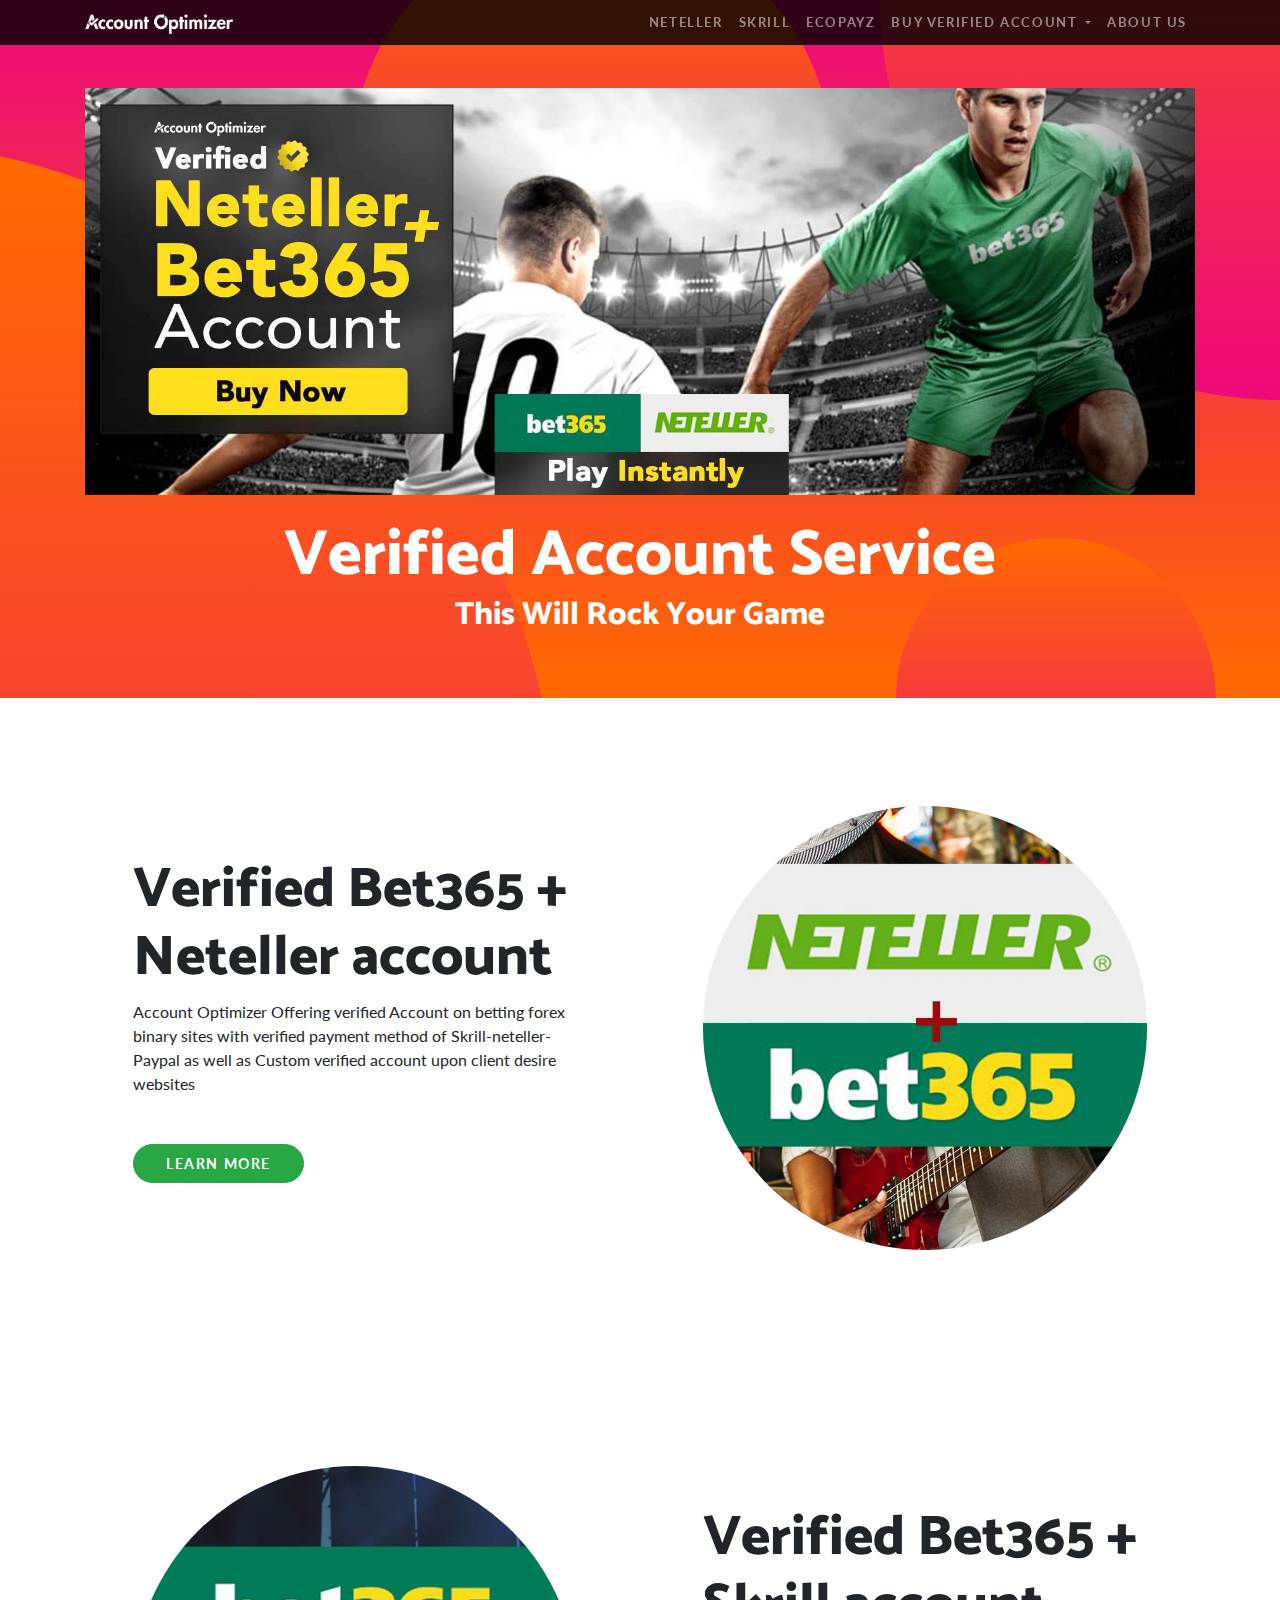
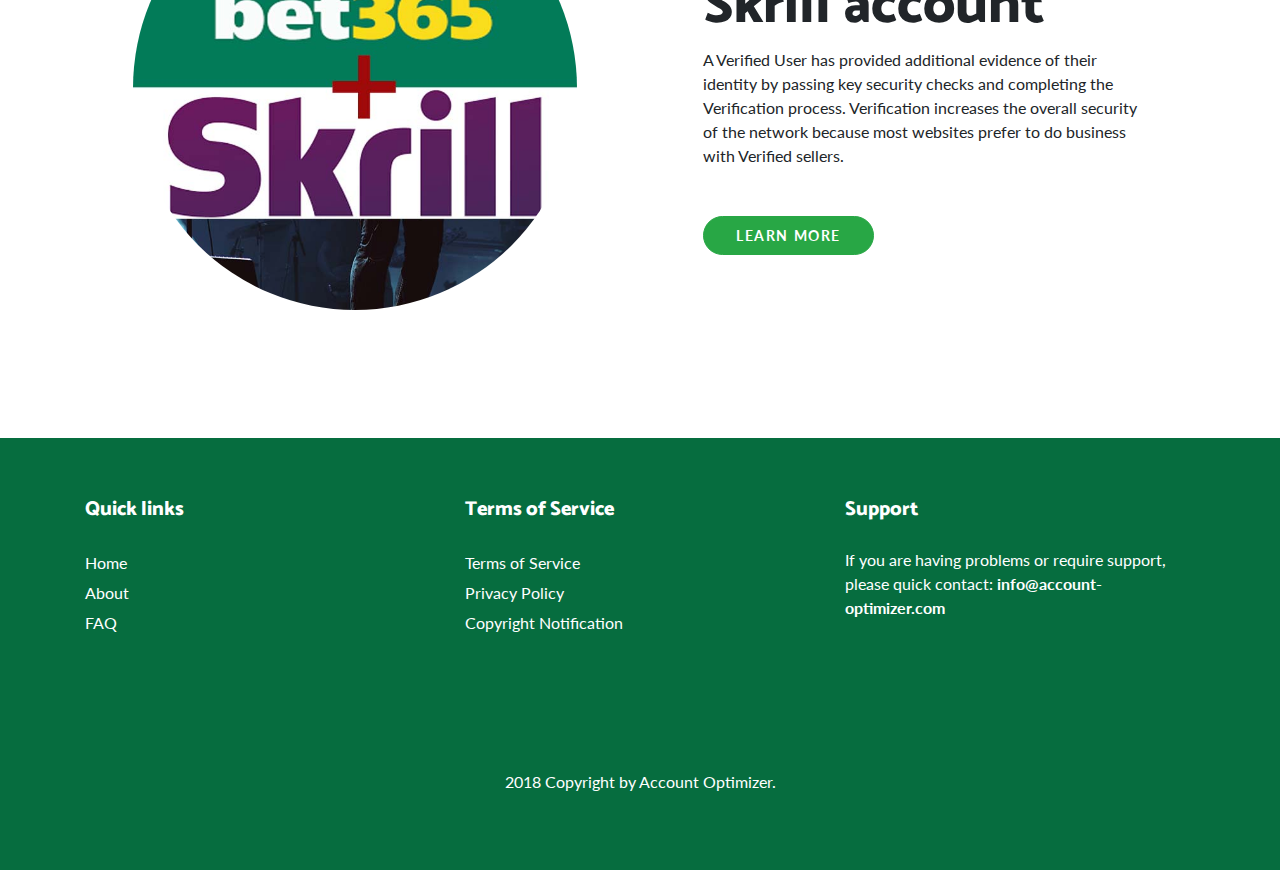
<file: index.html>
<html xmlns="http://www.w3.org/1999/xhtml" lang="en">

<head>
	<meta http-equiv="Content-Type" content="text/html; charset=utf-8" />
	<meta name="description" content="HTTrack is an easy-to-use website mirror utility. It allows you to download a World Wide website from the Internet to a local directory,building recursively all structures, getting html, images, and other files from the server to your computer. Links are rebuiltrelatively so that you can freely browse to the local site (works with any browser). You can mirror several sites together so that you can jump from one toanother. You can, also, update an existing mirror site, or resume an interrupted download. The robot is fully configurable, with an integrated help" />
	<meta name="keywords" content="httrack, HTTRACK, HTTrack, winhttrack, WINHTTRACK, WinHTTrack, offline browser, web mirror utility, aspirateur web, surf offline, web capture, www mirror utility, browse offline, local  site builder, website mirroring, aspirateur www, internet grabber, capture de site web, internet tool, hors connexion, unix, dos, windows 95, windows 98, solaris, ibm580, AIX 4.0, HTS, HTGet, web aspirator, web aspirateur, libre, GPL, GNU, free software" />
	<title>Local index - HTTrack Website Copier</title>
  <!-- Mirror and index made by HTTrack Website Copier/3.49-2 [XR&CO'2014] -->
	<style type="text/css">
	<!--

body {
	margin: 0;  padding: 0;  margin-bottom: 15px;  margin-top: 8px;
	background: #77b;
}
body, td {
	font: 14px "Trebuchet MS", Verdana, Arial, Helvetica, sans-serif;
	}

#subTitle {
	background: #000;  color: #fff;  padding: 4px;  font-weight: bold; 
	}

#siteNavigation a, #siteNavigation .current {
	font-weight: bold;  color: #448;
	}
#siteNavigation a:link    { text-decoration: none; }
#siteNavigation a:visited { text-decoration: none; }

#siteNavigation .current { background-color: #ccd; }

#siteNavigation a:hover   { text-decoration: none;  background-color: #fff;  color: #000; }
#siteNavigation a:active  { text-decoration: none;  background-color: #ccc; }


a:link    { text-decoration: underline;  color: #00f; }
a:visited { text-decoration: underline;  color: #000; }
a:hover   { text-decoration: underline;  color: #c00; }
a:active  { text-decoration: underline; }

#pageContent {
	clear: both;
	border-bottom: 6px solid #000;
	padding: 10px;  padding-top: 20px;
	line-height: 1.65em;
	background-image: url(backblue.gif);
	background-repeat: no-repeat;
	background-position: top right;
	}

#pageContent, #siteNavigation {
	background-color: #ccd;
	}


.imgLeft  { float: left;   margin-right: 10px;  margin-bottom: 10px; }
.imgRight { float: right;  margin-left: 10px;   margin-bottom: 10px; }

hr { height: 1px;  color: #000;  background-color: #000;  margin-bottom: 15px; }

h1 { margin: 0;  font-weight: bold;  font-size: 2em; }
h2 { margin: 0;  font-weight: bold;  font-size: 1.6em; }
h3 { margin: 0;  font-weight: bold;  font-size: 1.3em; }
h4 { margin: 0;  font-weight: bold;  font-size: 1.18em; }

.blak { background-color: #000; }
.hide { display: none; }
.tableWidth { min-width: 400px; }

.tblRegular       { border-collapse: collapse; }
.tblRegular td    { padding: 6px;  background-image: url(fade.gif);  border: 2px solid #99c; }
.tblHeaderColor, .tblHeaderColor td { background: #99c; }
.tblNoBorder td   { border: 0; }


// -->
</style>

</head>

<table width="76%" border="0" align="center" cellspacing="0" cellpadding="3" class="tableWidth">
	<tr>
	<td id="subTitle">HTTrack Website Copier - Open Source offline browser</td>
	</tr>
</table>
<table width="76%" border="0" align="center" cellspacing="0" cellpadding="0" class="tableWidth">
<tr class="blak">
<td>
	<table width="100%" border="0" align="center" cellspacing="1" cellpadding="0">
	<tr>
	<td colspan="6"> 
		<table width="100%" border="0" align="center" cellspacing="0" cellpadding="10">
		<tr> 
		<td id="pageContent"> 
<!-- ==================== End prologue ==================== -->

	<meta name="generator" content="HTTrack Website Copier/3.x">
	<TITLE>Local index - HTTrack</TITLE>
</HEAD>
<BODY>
<H1 ALIGN=Center>Index of locally available sites:</H1>
	<TABLE BORDER="0" WIDTH="100%" CELLSPACING="1" CELLPADDING="0">
		<TR>
			<TD BACKGROUND="fade.gif">
				&middot;
					<A HREF="localhost_7200/index.html">
						Home | Account Optimizer
					</A>		
			</TD>
		</TR>
	</TABLE>
	<BR>
	<BR>
	<BR>
  	<H6 ALIGN="RIGHT">
	<I>Mirror and index made by HTTrack Website Copier [XR&amp;CO'2008]</I>
	</H6>
	<!-- Mirror and index made by HTTrack Website Copier/3.49-2 [XR&CO'2014] -->
	<!-- Thanks for using HTTrack Website Copier! -->
	<meta HTTP-EQUIV="Refresh" CONTENT="0; URL=localhost_7200/index.html">


<!-- ==================== Start epilogue ==================== -->
		</td>
		</tr>
		</table>
	</td>
	</tr>
	</table>
</td>
</tr>
</table>

<table width="76%" border="0" align="center" valign="bottom" cellspacing="0" cellpadding="0">
	<tr>
	<td id="footer"><small>&copy; 2008 Xavier Roche & other contributors - Web Design: Leto Kauler.</small></td>
	</tr>
</table>

</body>

</html>
</file>
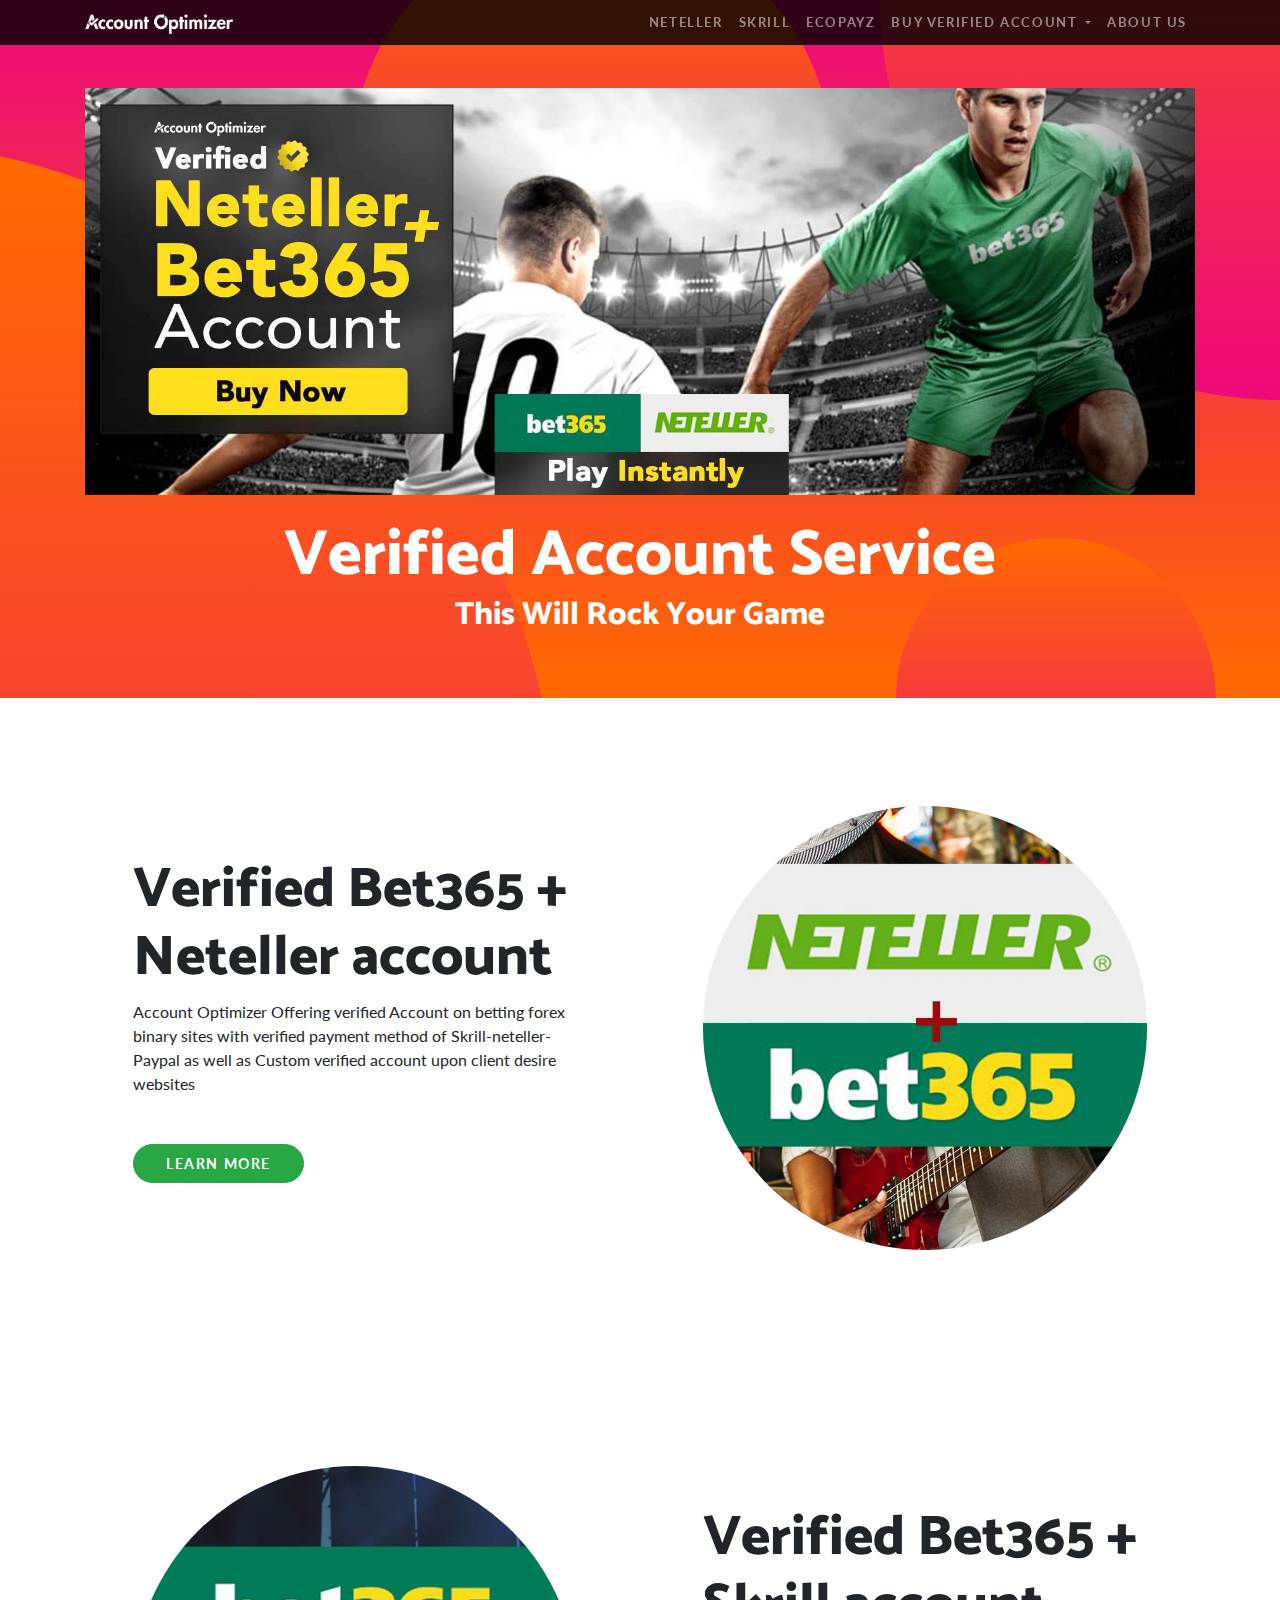
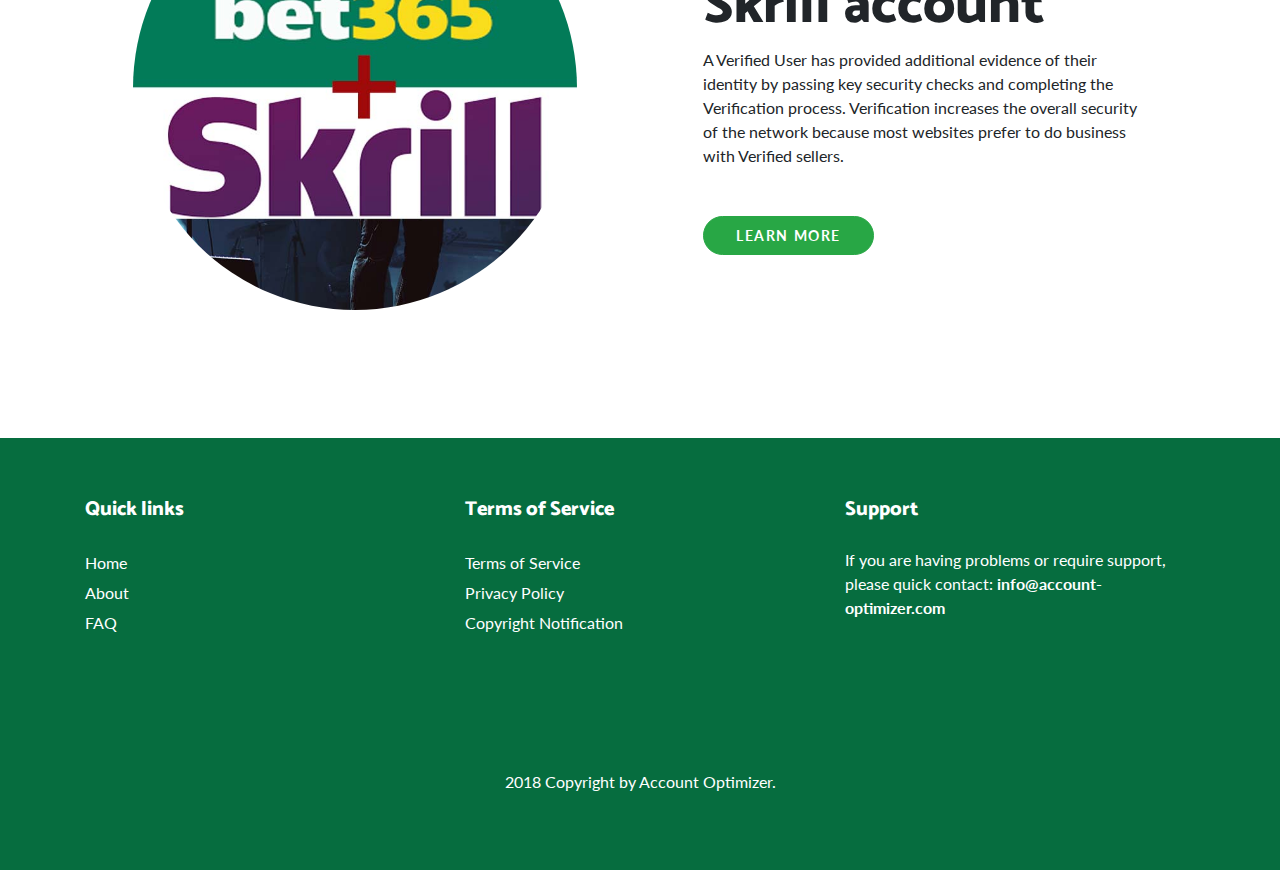
<file: localhost_7200/index.html>
<!DOCTYPE html>
<html>


<!-- Mirrored from localhost:7200/ by HTTrack Website Copier/3.x [XR&CO'2014], Sun, 15 Jul 2018 23:57:58 GMT -->
<!-- Added by HTTrack --><meta http-equiv="content-type" content="text/html;charset=utf-8" /><!-- /Added by HTTrack -->
<head>
      <meta charset="UTF-8">
      <meta name="viewport" content="width=device-width, initial-scale=1, shrink-to-fit=no">
    
      <!-- https://www.favicon-generator.org/ -->
    <link rel="apple-touch-icon" sizes="57x57" href="apple-icon-57x57.png">
    <link rel="apple-touch-icon" sizes="60x60" href="apple-icon-60x60.png">
    <link rel="apple-touch-icon" sizes="72x72" href="apple-icon-72x72.png">
    <link rel="apple-touch-icon" sizes="76x76" href="apple-icon-76x76.png">
    <link rel="apple-touch-icon" sizes="114x114" href="apple-icon-114x114.png">
    <link rel="apple-touch-icon" sizes="120x120" href="apple-icon-120x120.png">
    <link rel="apple-touch-icon" sizes="144x144" href="apple-icon-144x144.png">
    <link rel="apple-touch-icon" sizes="152x152" href="apple-icon-152x152.png">
    <link rel="apple-touch-icon" sizes="180x180" href="apple-icon-180x180.png">
    <link rel="icon" type="image/png" sizes="192x192"  href="android-icon-192x192.png">
    <link rel="icon" type="image/png" sizes="32x32" href="favicon-32x32.png">
    <link rel="icon" type="image/png" sizes="96x96" href="favicon-96x96.png">
    <link rel="icon" type="image/png" sizes="16x16" href="favicon-16x16.png">
    <link rel="manifest" href="manifest.json">
    <meta name="msapplication-TileColor" content="#ffffff">
    <meta name="msapplication-TileImage" content="ms-icon-144x144.png">
    <meta name="theme-color" content="#ffffff">
      <!-- https://www.favicon-generator.org/ -->
    
      <meta name="ROBOTS" content="INDEX,FOLLOW">
      <meta name="description" content="Shemahin Graphics is a graphic asset sharing website. Our purpose is to help graphic designers to design better through providing graphic related materils without any cost.">
      <meta name="keywords" content="bangladesh, graphic design, images, backgrounds, vectors, ai, clipart, psd, icons, free images, free download">
    
      <link rel="stylesheet" href="../stackpath.bootstrapcdn.com/bootstrap/4.1.0/css/bootstrap.min.css" integrity="sha384-9gVQ4dYFwwWSjIDZnLEWnxCjeSWFphJiwGPXr1jddIhOegiu1FwO5qRGvFXOdJZ4" crossorigin="anonymous">
    
    
      <link rel="stylesheet" href="../use.fontawesome.com/releases/v5.0.13/css/all.css" integrity="sha384-DNOHZ68U8hZfKXOrtjWvjxusGo9WQnrNx2sqG0tfsghAvtVlRW3tvkXWZh58N9jp" crossorigin="anonymous">
    
    
      <script
        src="../code.jquery.com/jquery-3.3.1.min.js"
        integrity="sha256-FgpCb/KJQlLNfOu91ta32o/NMZxltwRo8QtmkMRdAu8="
        crossorigin="anonymous"></script>
    
    
    
        <!-- Custom fonts for this template -->
        <link href="https://fonts.googleapis.com/css?family=Catamaran:100,200,300,400,500,600,700,800,900" rel="stylesheet">
        <link href="https://fonts.googleapis.com/css?family=Lato:100,100i,300,300i,400,400i,700,700i,900,900i" rel="stylesheet">
    
        <!-- Custom styles for this template -->
        <link href="one-page-wonder.css" rel="stylesheet">
    
    
    
    
      <link rel="stylesheet" type="text/css" href="style.css">
    
    
    
    <script type="application/ld+json">
      {
        "@context" : "http://schema.org",
        "@type" : "WebSite",
        "name" : "Account Optimizer",
        "alternateName": "Account Optimizer",
        "image" : "https://www.account-optimizer.com.com/ShemahinGraphicsBanner.png",
        "description": "Best verified account seller at affordable Price, We sell verified betting sites accounts as well as forex,binary sites verified account with verified payment methods of Paypal, Skrill, Neteller . We also offer wide range of services.",
        "url" : "https://www.account-optimizer.com.com"
      }
    </script>    <title>Home | Account Optimizer</title>
    <meta property="og:site_name" content="Account Optimizer" />
    <meta property="og:url" content="https://www.account-optimizer.com.com">
    <meta property="og:title" content="Home | Account Optimizer">
    <meta property="og:description" content="Best verified account seller at affordable Price, We sell verified betting sites accounts as well as forex,binary sites verified account with verified payment methods of Paypal, Skrill, Neteller . We also offer wide range of services. | Shemahin Graphics">
    <meta property="og:image" content="https://www.account-optimizer.com.com/ShemahinGraphicsBanner.png">

    <style type="text/css">
    .navbar-light .navbar-nav .nav-link {
    color: rgba(255, 255, 255, 0.61);
}

.navbar-light .navbar-nav .nav-link:focus, .navbar-light .navbar-nav .nav-link:hover {
    color: rgba(180, 180, 180, 0.7);
}

.navbar-light .navbar-toggler-icon {
  
    background-color: rgba(242, 230, 230, 0.47);
    border-radius: 4px;
}

</style>

</head>

<body>

              <!-- Navigation -->
              <nav class="navbar navbar-expand-lg navbar-dark navbar-custom fixed-top">
                <div class="container">
                  <a class="navbar-brand" href="index.html"><img src="img/Account-Optimizer.png" style="height: 20px;"></a>
                  <button class="navbar-toggler" type="button" data-toggle="collapse" data-target="#navbarResponsive" aria-controls="navbarResponsive" aria-expanded="false" aria-label="Toggle navigation">
                    <span class="navbar-toggler-icon"></span>
                  </button>
                  <div class="collapse navbar-collapse" id="navbarResponsive">
                    <ul class="navbar-nav ml-auto">
                      <li class="nav-item">
                        <a class="nav-link" href="#">Neteller</a>
                      </li>
                          <li class="nav-item">
                        <a class="nav-link" href="#">Skrill</a>
                      </li>
                          <li class="nav-item">
                        <a class="nav-link" href="#">EcoPayz</a>
                      </li>
          
          
                              <li class="nav-item dropdown">
                  <a class="nav-link dropdown-toggle" href="http://example.com/" id="navbarDropdownMenuLink" data-toggle="dropdown" aria-haspopup="true" aria-expanded="false">
                    Buy Verified Account       </a>
                  <ul class="dropdown-menu" aria-labelledby="navbarDropdownMenuLink">
                    <li><a class="dropdown-item" href="#">Verified Neteller + Bet365 Account</a></li>
                    <li><a class="dropdown-item" href="#">Verified Skrill + Bet365 Account</a></li>
                  </ul>
                </li>
               </li>
                          <li class="nav-item">
                        <a class="nav-link" href="about-us.html">About Us</a>
                      </li>
          
          
                    </ul>
                  </div>
                </div>
              </nav>
          



    <header class="masthead text-center text-white">
      <div class="masthead-content">
        <div class="container">
            <img src="img/home.jpg" style="width: 100%">
            <br><br>
          <h1 class="masthead-heading mb-0">Verified Account Service</h1>
          <h2 class="masthead-subheading mb-0">This Will Rock Your Game</h2>
         
        </div>
      </div>
      <div class="bg-circle-1 bg-circle"></div>
      <div class="bg-circle-2 bg-circle"></div>
      <div class="bg-circle-3 bg-circle"></div>
      <div class="bg-circle-4 bg-circle"></div>
    </header>




    <section>
      <div class="container">
        <div class="row align-items-center">
          <div class="col-lg-6 order-lg-2">
            <div class="p-5">
              <img class="img-fluid rounded-circle" src="img/01.jpg" alt="">
            </div>
          </div>
          <div class="col-lg-6 order-lg-1">
            <div class="p-5">
              <h2 class="display-4">Verified Bet365 + Neteller account </h2>
              <p>Account Optimizer Offering verified Account on betting forex binary sites
with verified payment method of Skrill-neteller-Paypal as well as Custom verified account upon client desire websites
 <br><a href="verified-neteller-and-bet365-account.html" class="btn btn-primary btn-xl rounded-pill mt-5">Learn More</a>
 </p>
            </div>
          </div>
        </div>
      </div>
    </section>

    <section>
      <div class="container">
        <div class="row align-items-center">
          <div class="col-lg-6">
            <div class="p-5">
              <img class="img-fluid rounded-circle" src="img/02.jpg" alt="">
            </div>
          </div>
          <div class="col-lg-6">
            <div class="p-5">
              <h2 class="display-4">Verified Bet365 + Skrill account</h2>
              <p>A Verified User has provided additional evidence of their identity by passing key security checks and completing the Verification process. Verification increases the overall security of the network because most websites prefer to do business with Verified sellers.<br><a href="#" class="btn btn-primary btn-xl rounded-pill mt-5">Learn More</a></p>
            </div>
          </div>
        </div>
      </div>
    </section>


    
    <!-- Footer -->
    	<section id="footer">
    		<div class="container">
    			<div class="row text-center text-xs-center text-sm-left text-md-left">
    				<div class="col-xs-12 col-sm-4 col-md-4">
    					<h5>Quick links</h5>
    					<ul class="list-unstyled quick-links">
    						<li><a href="index.html">Home</a></li>
    						<li><a href="about.html">About</a></li>
    						<li><a href="faq.html">FAQ</a></li>
    
    					</ul>
    
    						
    				</div>
    				<div class="col-xs-12 col-sm-4 col-md-4">
    					<h5>Terms of Service</h5>
    					<ul class="list-unstyled quick-links">
    						<li><a href="terms-of-service.html">Terms of Service</a></li>
    						<li><a href="privacy-policy.html">Privacy Policy</a></li>
    						<li><a href="copyright-notification.html">Copyright Notification</a></li>
    	
    					</ul>
    				</div>
    				<div class="col-xs-12 col-sm-4 col-md-4">
    
    
    
    					<h5>Support</h5>
    					<p>If you are having problems or require support, please quick contact: <a href="mailto:info@account-optimizer.com" target="_top"><strong>info@account-optimizer.com</strong></a></p>
    			
    				</div>
    			</div>
    			<div class="row">
    				<div class="col-xs-12 col-sm-12 col-md-12 mt-2 mt-sm-5">
    						
    			
    					<ul class="list-unstyled list-inline social text-center">
    						<li class="list-inline-item"><a href="https://www.facebook.com/Shemahin-Graphics-2094764970736498/"><i class="fab fa-facebook-f"></i></a></li>
    						
    						<li class="list-inline-item"><a href="mailto:info@account-optimizer.com" target="_blank"><i class="fas fa-envelope"></i></a></li>
    					</ul>
    				</div>
    				</hr>
    			</div>	
    			<div class="row">
    				<div class="col-xs-12 col-sm-12 col-md-12 mt-2 mt-sm-2 text-center text-white">
    					
    						 <p> 2018 Copyright by Account Optimizer</a>.</p>
    				</div>
    				</hr>
    			</div>	
    		</div>
    	</section>
    	<!-- ./Footer -->
    
    <!-- /.container -->
    <!-- Return to Top -->
    <a href="javascript:" id="return-to-top"><i class="fa fa-chevron-up"></i></a>
    
    <script type="text/javascript">
    // ===== Scroll to Top ==== 
    $(window).scroll(function() {
        if ($(this).scrollTop() >= 50) {        // If page is scrolled more than 50px
            $('#return-to-top').fadeIn(200);    // Fade in the arrow
        } else {
            $('#return-to-top').fadeOut(200);   // Else fade out the arrow
        }
    });
    $('#return-to-top').click(function() {      // When arrow is clicked
        $('body,html').animate({
            scrollTop : 0                       // Scroll to top of body
        }, 500);
    
    });
    
    
    
    
    
    
    </script>
    
    <style type="text/css">
    
    
    .dropdown-submenu{
        position: relative;
    }
    .dropdown-submenu a::after{
        transform: rotate(-90deg);
        position: absolute;
        right: 3px;
        top: 40%;
    }
    .dropdown-submenu:hover .dropdown-menu, .dropdown-submenu:focus .dropdown-menu{
        display: flex;
        flex-direction: column;
        position: absolute !important;
        margin-top: -30px;
        left: 100%;
    }
    @media (max-width: 992px) {
        .dropdown-menu{
            width: 100%;
        }
        .dropdown-menu .dropdown-submenu{
            width: auto;
        }
    }
    </style>
    
    
    
    <script src="../cdnjs.cloudflare.com/ajax/libs/popper.js/1.14.0/umd/popper.min.js" integrity="sha384-cs/chFZiN24E4KMATLdqdvsezGxaGsi4hLGOzlXwp5UZB1LY//20VyM2taTB4QvJ" crossorigin="anonymous"></script>
    <script src="../stackpath.bootstrapcdn.com/bootstrap/4.1.0/js/bootstrap.min.js" integrity="sha384-uefMccjFJAIv6A+rW+L4AHf99KvxDjWSu1z9VI8SKNVmz4sk7buKt/6v9KI65qnm" crossorigin="anonymous"></script></body>


<!-- Mirrored from localhost:7200/ by HTTrack Website Copier/3.x [XR&CO'2014], Sun, 15 Jul 2018 23:58:02 GMT -->
</html>
</file>
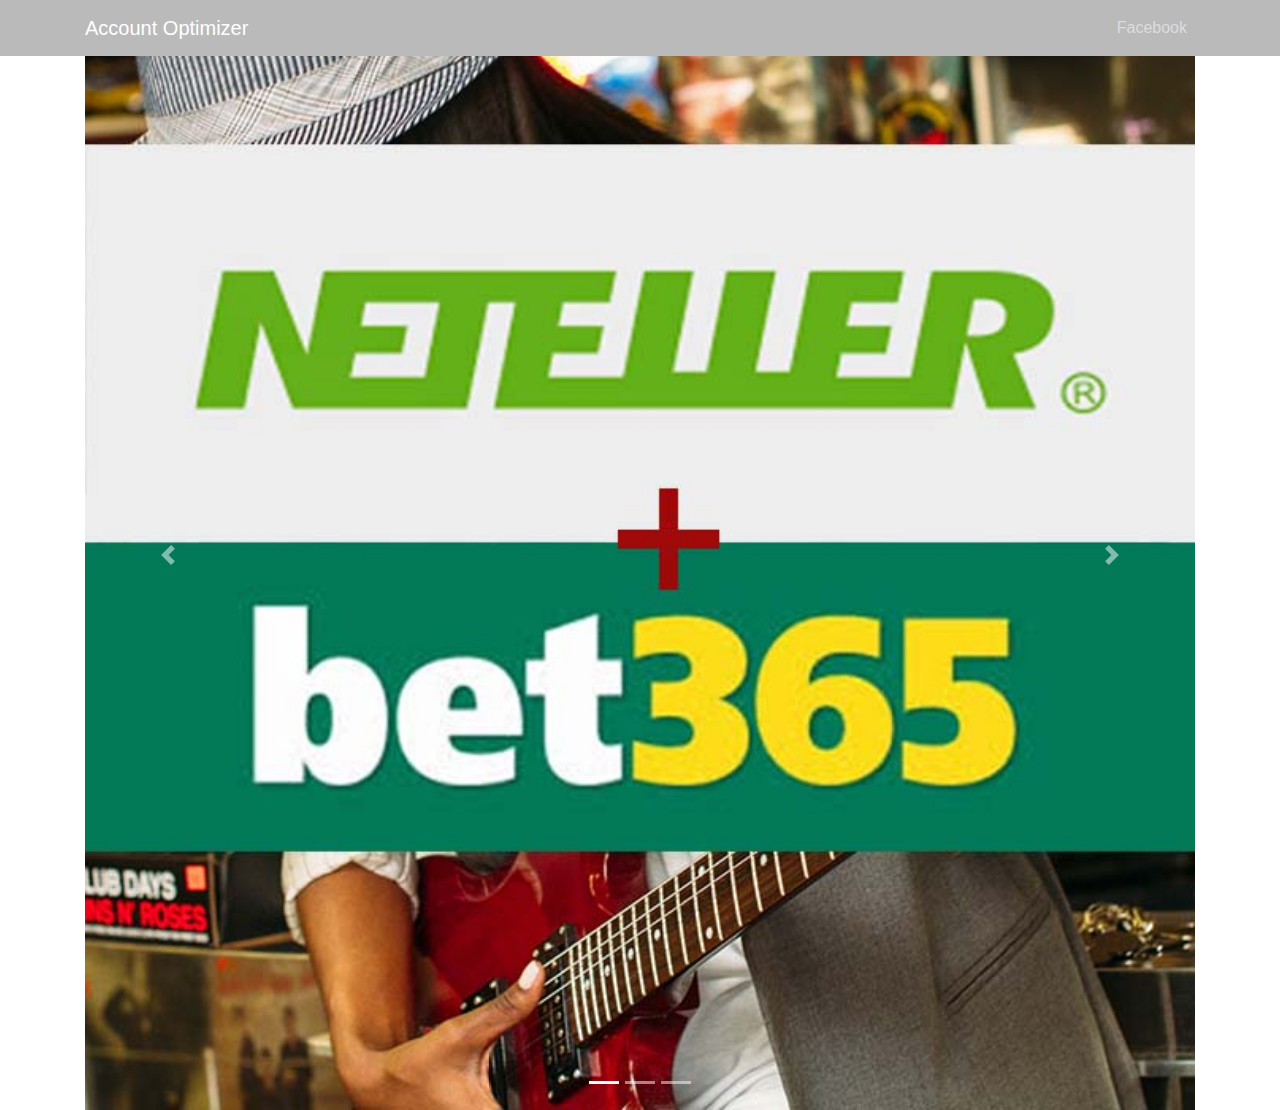
<file: new/index.html>
<!doctype html>
<html lang="en">
  <head>
    <!-- Required meta tags -->
    <meta charset="utf-8">
    <meta name="viewport" content="width=device-width, initial-scale=1, shrink-to-fit=no">

    <!-- Bootstrap CSS -->
    <link rel="stylesheet" href="https://maxcdn.bootstrapcdn.com/bootstrap/4.0.0/css/bootstrap.min.css" integrity="sha384-Gn5384xqQ1aoWXA+058RXPxPg6fy4IWvTNh0E263XmFcJlSAwiGgFAW/dAiS6JXm" crossorigin="anonymous">

    <title>Hello, world!</title>

    <style type="text/css">
    	nav {
    		background-color: #bababa;
    	}
    </style>
  </head>
  <body>

    <!-- Navigation -->
    <nav class="navbar navbar-expand-lg navbar-dark navbar-custom fixed-top">
      <div class="container">
        <a class="navbar-brand" href="#">Account Optimizer</a>
        <button class="navbar-toggler" type="button" data-toggle="collapse" data-target="#navbarResponsive" aria-controls="navbarResponsive" aria-expanded="false" aria-label="Toggle navigation">
          <span class="navbar-toggler-icon"></span>
        </button>
        <div class="collapse navbar-collapse" id="navbarResponsive">
          <ul class="navbar-nav ml-auto">
            <li class="nav-item">
              <a class="nav-link" href="#">Facebook</a>
            </li>

          </ul>
        </div>
      </div>
    </nav>



<div class="container">
 
<div id="carouselExampleIndicators" class="carousel slide" data-ride="carousel">
  <ol class="carousel-indicators">
    <li data-target="#carouselExampleIndicators" data-slide-to="0" class="active"></li>
    <li data-target="#carouselExampleIndicators" data-slide-to="1"></li>
    <li data-target="#carouselExampleIndicators" data-slide-to="2"></li>
  </ol>
  <div class="carousel-inner">
    <div class="carousel-item active">
      <img class="d-block w-100" src="/img/01.jpg" alt="First slide">
    </div>
    <div class="carousel-item">
      <img class="d-block w-100" src="/img/02.jpg" alt="Second slide">
    </div>
    <div class="carousel-item">
      <img class="d-block w-100" src="/img/01.jpg" alt="Third slide">
    </div>
  </div>
  <a class="carousel-control-prev" href="#carouselExampleIndicators" role="button" data-slide="prev">
    <span class="carousel-control-prev-icon" aria-hidden="true"></span>
    <span class="sr-only">Previous</span>
  </a>
  <a class="carousel-control-next" href="#carouselExampleIndicators" role="button" data-slide="next">
    <span class="carousel-control-next-icon" aria-hidden="true"></span>
    <span class="sr-only">Next</span>
  </a>
</div>


</div>




    <!-- Optional JavaScript -->
    <!-- jQuery first, then Popper.js, then Bootstrap JS -->
    <script src="https://code.jquery.com/jquery-3.2.1.slim.min.js" integrity="sha384-KJ3o2DKtIkvYIK3UENzmM7KCkRr/rE9/Qpg6aAZGJwFDMVNA/GpGFF93hXpG5KkN" crossorigin="anonymous"></script>
    <script src="https://cdnjs.cloudflare.com/ajax/libs/popper.js/1.12.9/umd/popper.min.js" integrity="sha384-ApNbgh9B+Y1QKtv3Rn7W3mgPxhU9K/ScQsAP7hUibX39j7fakFPskvXusvfa0b4Q" crossorigin="anonymous"></script>
    <script src="https://maxcdn.bootstrapcdn.com/bootstrap/4.0.0/js/bootstrap.min.js" integrity="sha384-JZR6Spejh4U02d8jOt6vLEHfe/JQGiRRSQQxSfFWpi1MquVdAyjUar5+76PVCmYl" crossorigin="anonymous"></script>
  </body>
</html>
</file>
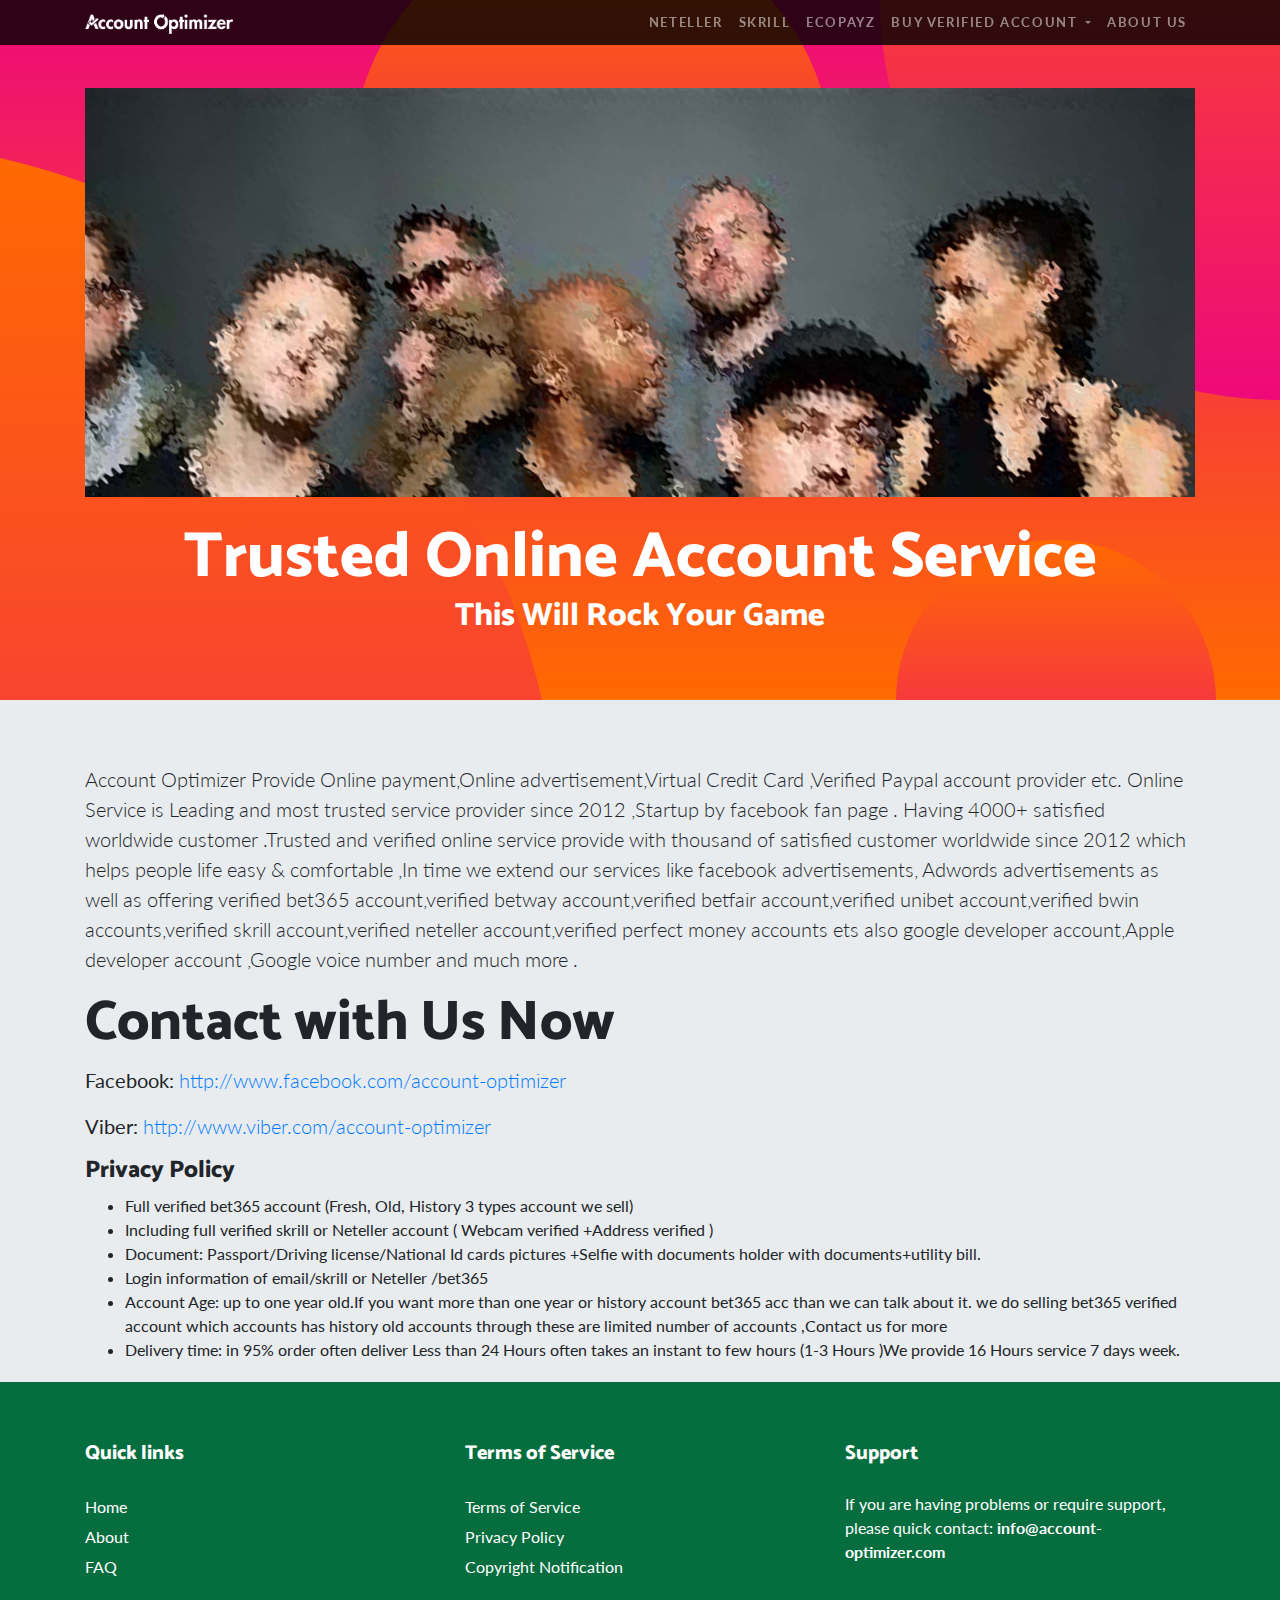
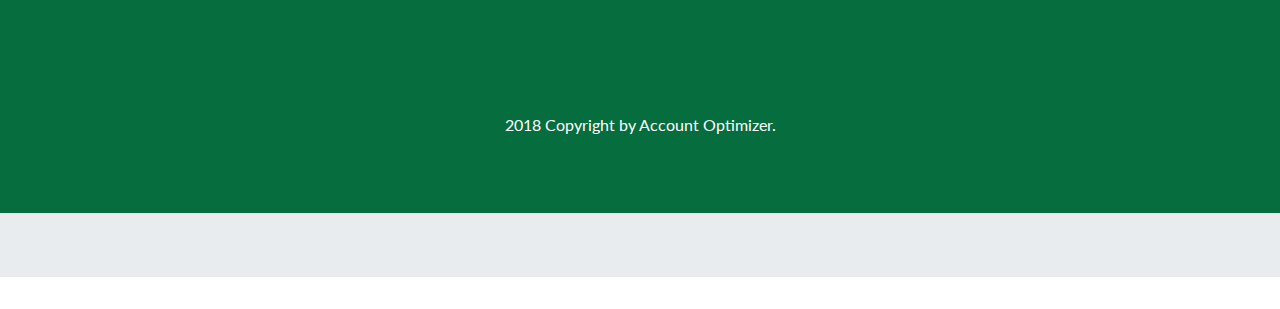
<file: localhost_7200/about-us.html>
<!DOCTYPE html>
<html>

<!-- Mirrored from localhost:7200/about-us by HTTrack Website Copier/3.x [XR&CO'2014], Sun, 15 Jul 2018 23:58:02 GMT -->
<!-- Added by HTTrack --><meta http-equiv="content-type" content="text/html;charset=utf-8" /><!-- /Added by HTTrack -->
<head>
      <meta charset="UTF-8">
      <meta name="viewport" content="width=device-width, initial-scale=1, shrink-to-fit=no">
    
      <!-- https://www.favicon-generator.org/ -->
    <link rel="apple-touch-icon" sizes="57x57" href="apple-icon-57x57.png">
    <link rel="apple-touch-icon" sizes="60x60" href="apple-icon-60x60.png">
    <link rel="apple-touch-icon" sizes="72x72" href="apple-icon-72x72.png">
    <link rel="apple-touch-icon" sizes="76x76" href="apple-icon-76x76.png">
    <link rel="apple-touch-icon" sizes="114x114" href="apple-icon-114x114.png">
    <link rel="apple-touch-icon" sizes="120x120" href="apple-icon-120x120.png">
    <link rel="apple-touch-icon" sizes="144x144" href="apple-icon-144x144.png">
    <link rel="apple-touch-icon" sizes="152x152" href="apple-icon-152x152.png">
    <link rel="apple-touch-icon" sizes="180x180" href="apple-icon-180x180.png">
    <link rel="icon" type="image/png" sizes="192x192"  href="android-icon-192x192.png">
    <link rel="icon" type="image/png" sizes="32x32" href="favicon-32x32.png">
    <link rel="icon" type="image/png" sizes="96x96" href="favicon-96x96.png">
    <link rel="icon" type="image/png" sizes="16x16" href="favicon-16x16.png">
    <link rel="manifest" href="manifest.json">
    <meta name="msapplication-TileColor" content="#ffffff">
    <meta name="msapplication-TileImage" content="ms-icon-144x144.png">
    <meta name="theme-color" content="#ffffff">
      <!-- https://www.favicon-generator.org/ -->
    
      <meta name="ROBOTS" content="INDEX,FOLLOW">
      <meta name="description" content="Shemahin Graphics is a graphic asset sharing website. Our purpose is to help graphic designers to design better through providing graphic related materils without any cost.">
      <meta name="keywords" content="bangladesh, graphic design, images, backgrounds, vectors, ai, clipart, psd, icons, free images, free download">
    
      <link rel="stylesheet" href="../stackpath.bootstrapcdn.com/bootstrap/4.1.0/css/bootstrap.min.css" integrity="sha384-9gVQ4dYFwwWSjIDZnLEWnxCjeSWFphJiwGPXr1jddIhOegiu1FwO5qRGvFXOdJZ4" crossorigin="anonymous">
    
    
      <link rel="stylesheet" href="../use.fontawesome.com/releases/v5.0.13/css/all.css" integrity="sha384-DNOHZ68U8hZfKXOrtjWvjxusGo9WQnrNx2sqG0tfsghAvtVlRW3tvkXWZh58N9jp" crossorigin="anonymous">
    
    
      <script
        src="../code.jquery.com/jquery-3.3.1.min.js"
        integrity="sha256-FgpCb/KJQlLNfOu91ta32o/NMZxltwRo8QtmkMRdAu8="
        crossorigin="anonymous"></script>
    
    
    
        <!-- Custom fonts for this template -->
        <link href="https://fonts.googleapis.com/css?family=Catamaran:100,200,300,400,500,600,700,800,900" rel="stylesheet">
        <link href="https://fonts.googleapis.com/css?family=Lato:100,100i,300,300i,400,400i,700,700i,900,900i" rel="stylesheet">
    
        <!-- Custom styles for this template -->
        <link href="one-page-wonder.css" rel="stylesheet">
    
    
    
    
      <link rel="stylesheet" type="text/css" href="style.css">
    
    
    
    <script type="application/ld+json">
      {
        "@context" : "http://schema.org",
        "@type" : "WebSite",
        "name" : "Account Optimizer",
        "alternateName": "Account Optimizer",
        "image" : "https://www.account-optimizer.com.com/ShemahinGraphicsBanner.png",
        "description": "Best verified account seller at affordable Price, We sell verified betting sites accounts as well as forex,binary sites verified account with verified payment methods of Paypal, Skrill, Neteller . We also offer wide range of services.",
        "url" : "https://www.account-optimizer.com.com"
      }
    </script>    
    <title>About | Account Optimizer</title>
</head>
<body>


     <!-- Navigation -->
     <nav class="navbar navbar-expand-lg navbar-dark navbar-custom fixed-top">
       <div class="container">
         <a class="navbar-brand" href="index.html"><img src="img/Account-Optimizer.png" style="height: 20px;"></a>
         <button class="navbar-toggler" type="button" data-toggle="collapse" data-target="#navbarResponsive" aria-controls="navbarResponsive" aria-expanded="false" aria-label="Toggle navigation">
           <span class="navbar-toggler-icon"></span>
         </button>
         <div class="collapse navbar-collapse" id="navbarResponsive">
           <ul class="navbar-nav ml-auto">
             <li class="nav-item">
               <a class="nav-link" href="#">Neteller</a>
             </li>
                 <li class="nav-item">
               <a class="nav-link" href="#">Skrill</a>
             </li>
                 <li class="nav-item">
               <a class="nav-link" href="#">EcoPayz</a>
             </li>
 
 
                     <li class="nav-item dropdown">
         <a class="nav-link dropdown-toggle" href="http://example.com/" id="navbarDropdownMenuLink" data-toggle="dropdown" aria-haspopup="true" aria-expanded="false">
           Buy Verified Account       </a>
         <ul class="dropdown-menu" aria-labelledby="navbarDropdownMenuLink">
           <li><a class="dropdown-item" href="#">Verified Neteller + Bet365 Account</a></li>
           <li><a class="dropdown-item" href="#">Verified Skrill + Bet365 Account</a></li>
         </ul>
       </li>
      </li>
                 <li class="nav-item">
               <a class="nav-link" href="about-us.html">About Us</a>
             </li>
 
 
           </ul>
         </div>
       </div>
     </nav>
 

    

    <header class="masthead text-center text-white">
      <div class="masthead-content">
        <div class="container">
            <img src="img/about-us.jpg" style="width: 100%">
            <br><br>
          <h1 class="masthead-heading mb-0">Trusted Online Account Service</h1>
          <h2 class="masthead-subheading mb-0">This Will Rock Your Game</h2>
         
        </div>
      </div>
      <div class="bg-circle-1 bg-circle"></div>
      <div class="bg-circle-2 bg-circle"></div>
      <div class="bg-circle-3 bg-circle"></div>
      <div class="bg-circle-4 bg-circle"></div>
    </header>



   
    <div class="jumbotron jumbotron-fluid">
  <div class="container">
 
    <p class="lead">Account Optimizer Provide Online payment,Online advertisement,Virtual Credit Card ,Verified Paypal account  provider etc. Online Service is Leading and most trusted service provider  since 2012 ,Startup by facebook fan page . Having 4000+ satisfied worldwide customer  .Trusted and verified online service provide  with thousand of satisfied customer worldwide since 2012 which helps people life easy & comfortable  ,In time we extend our services like facebook advertisements, Adwords advertisements as well as offering verified bet365 account,verified betway account,verified betfair account,verified unibet account,verified bwin accounts,verified skrill account,verified neteller account,verified perfect money accounts ets also google developer account,Apple developer account ,Google voice number and much more .</p>

    <h3 class="display-4">Contact with Us Now</h3>
    <p class="lead"><strong>Facebook: </strong><a href="http://www.facebook.com/account-optimizer">http://www.facebook.com/account-optimizer</a></p>

        <p class="lead"><strong>Viber: </strong><a href="http://www.viber.com/account-optimizer">http://www.viber.com/account-optimizer</a></p>




        <h4>Privacy Policy</h4>
        <ul>
  <li>Full verified bet365 account (Fresh, Old, History 3 types account we sell)</li>
  <li>Including full verified skrill or Neteller account ( Webcam verified +Address verified )</li>
  <li>Document: Passport/Driving license/National Id cards pictures +Selfie with documents holder with documents+utility bill.</li>
  <li>Login information of email/skrill or Neteller /bet365</li>
  <li>Account Age: up to one year old.If you want more than one year or history account  bet365 acc than we can talk about it.  we do selling bet365 verified account which accounts has history old accounts through these are limited number of accounts ,Contact us for more</li>
  <li>Delivery time: in 95% order often deliver Less than 24 Hours often takes an instant to few hours (1-3 Hours )We provide 16 Hours service 7 days week.</li>

</ul>


  </div>


<!-- /.container -->
  


<!-- Footer -->
	<section id="footer">
		<div class="container">
			<div class="row text-center text-xs-center text-sm-left text-md-left">
				<div class="col-xs-12 col-sm-4 col-md-4">
					<h5>Quick links</h5>
					<ul class="list-unstyled quick-links">
						<li><a href="index.html">Home</a></li>
						<li><a href="about.html">About</a></li>
						<li><a href="faq.html">FAQ</a></li>

					</ul>

						
				</div>
				<div class="col-xs-12 col-sm-4 col-md-4">
					<h5>Terms of Service</h5>
					<ul class="list-unstyled quick-links">
						<li><a href="terms-of-service.html">Terms of Service</a></li>
						<li><a href="privacy-policy.html">Privacy Policy</a></li>
						<li><a href="copyright-notification.html">Copyright Notification</a></li>
	
					</ul>
				</div>
				<div class="col-xs-12 col-sm-4 col-md-4">



					<h5>Support</h5>
					<p>If you are having problems or require support, please quick contact: <a href="mailto:info@account-optimizer.com" target="_top"><strong>info@account-optimizer.com</strong></a></p>
			
				</div>
			</div>
			<div class="row">
				<div class="col-xs-12 col-sm-12 col-md-12 mt-2 mt-sm-5">
						
			
					<ul class="list-unstyled list-inline social text-center">
						<li class="list-inline-item"><a href="https://www.facebook.com/Shemahin-Graphics-2094764970736498/"><i class="fab fa-facebook-f"></i></a></li>
						
						<li class="list-inline-item"><a href="mailto:info@account-optimizer.com" target="_blank"><i class="fas fa-envelope"></i></a></li>
					</ul>
				</div>
				</hr>
			</div>	
			<div class="row">
				<div class="col-xs-12 col-sm-12 col-md-12 mt-2 mt-sm-2 text-center text-white">
					
						 <p> 2018 Copyright by Account Optimizer</a>.</p>
				</div>
				</hr>
			</div>	
		</div>
	</section>
	<!-- ./Footer -->

      
 <!-- Return to Top -->
 <a href="javascript:" id="return-to-top"><i class="fa fa-chevron-up"></i></a>
 
 <script type="text/javascript">
 // ===== Scroll to Top ==== 
 $(window).scroll(function() {
     if ($(this).scrollTop() >= 50) {        // If page is scrolled more than 50px
         $('#return-to-top').fadeIn(200);    // Fade in the arrow
     } else {
         $('#return-to-top').fadeOut(200);   // Else fade out the arrow
     }
 });
 $('#return-to-top').click(function() {      // When arrow is clicked
     $('body,html').animate({
         scrollTop : 0                       // Scroll to top of body
     }, 500);
 
 });
 
 
 
 
 
 
 </script>
 
 <style type="text/css">
 
 
 .dropdown-submenu{
     position: relative;
 }
 .dropdown-submenu a::after{
     transform: rotate(-90deg);
     position: absolute;
     right: 3px;
     top: 40%;
 }
 .dropdown-submenu:hover .dropdown-menu, .dropdown-submenu:focus .dropdown-menu{
     display: flex;
     flex-direction: column;
     position: absolute !important;
     margin-top: -30px;
     left: 100%;
 }
 @media (max-width: 992px) {
     .dropdown-menu{
         width: 100%;
     }
     .dropdown-menu .dropdown-submenu{
         width: auto;
     }
 }
 </style>
 
 
 
 <script src="../cdnjs.cloudflare.com/ajax/libs/popper.js/1.14.0/umd/popper.min.js" integrity="sha384-cs/chFZiN24E4KMATLdqdvsezGxaGsi4hLGOzlXwp5UZB1LY//20VyM2taTB4QvJ" crossorigin="anonymous"></script>
 <script src="../stackpath.bootstrapcdn.com/bootstrap/4.1.0/js/bootstrap.min.js" integrity="sha384-uefMccjFJAIv6A+rW+L4AHf99KvxDjWSu1z9VI8SKNVmz4sk7buKt/6v9KI65qnm" crossorigin="anonymous"></script>
</body>

<!-- Mirrored from localhost:7200/about-us by HTTrack Website Copier/3.x [XR&CO'2014], Sun, 15 Jul 2018 23:58:03 GMT -->
</html>
</file>
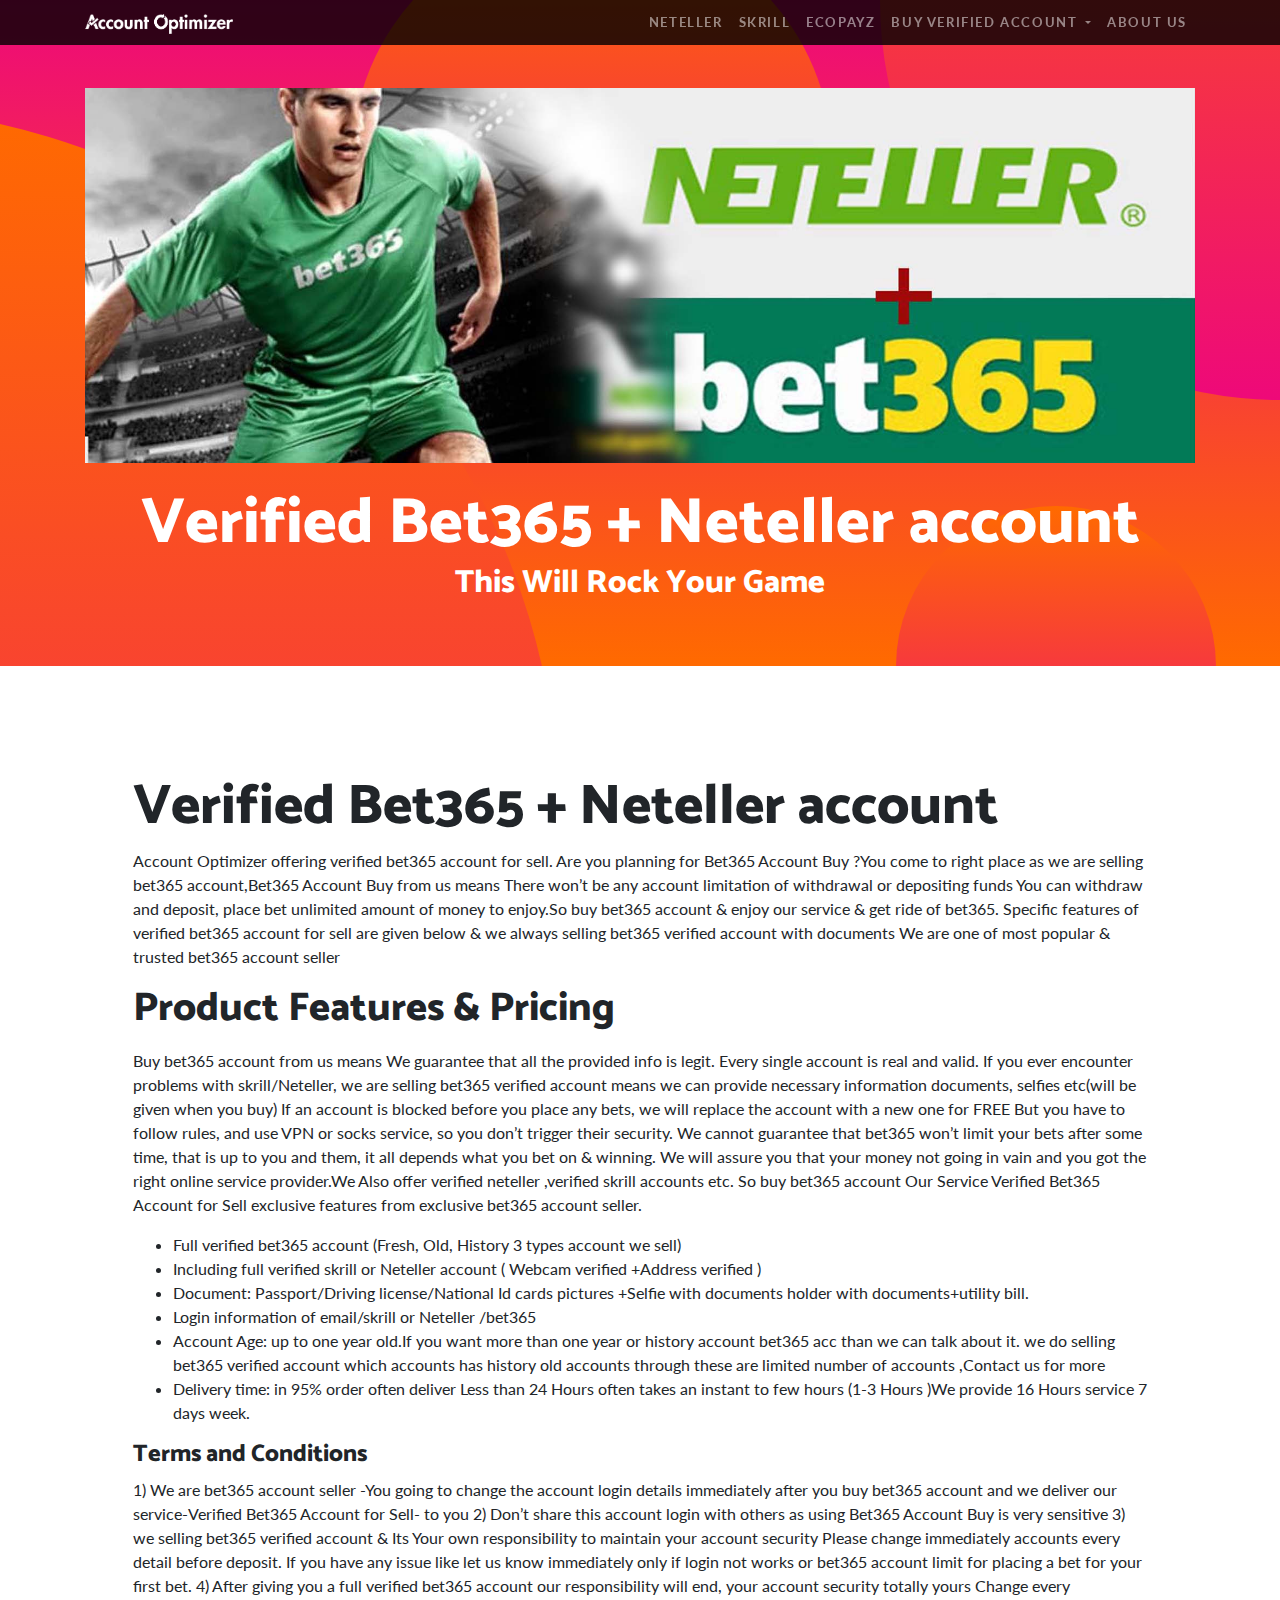
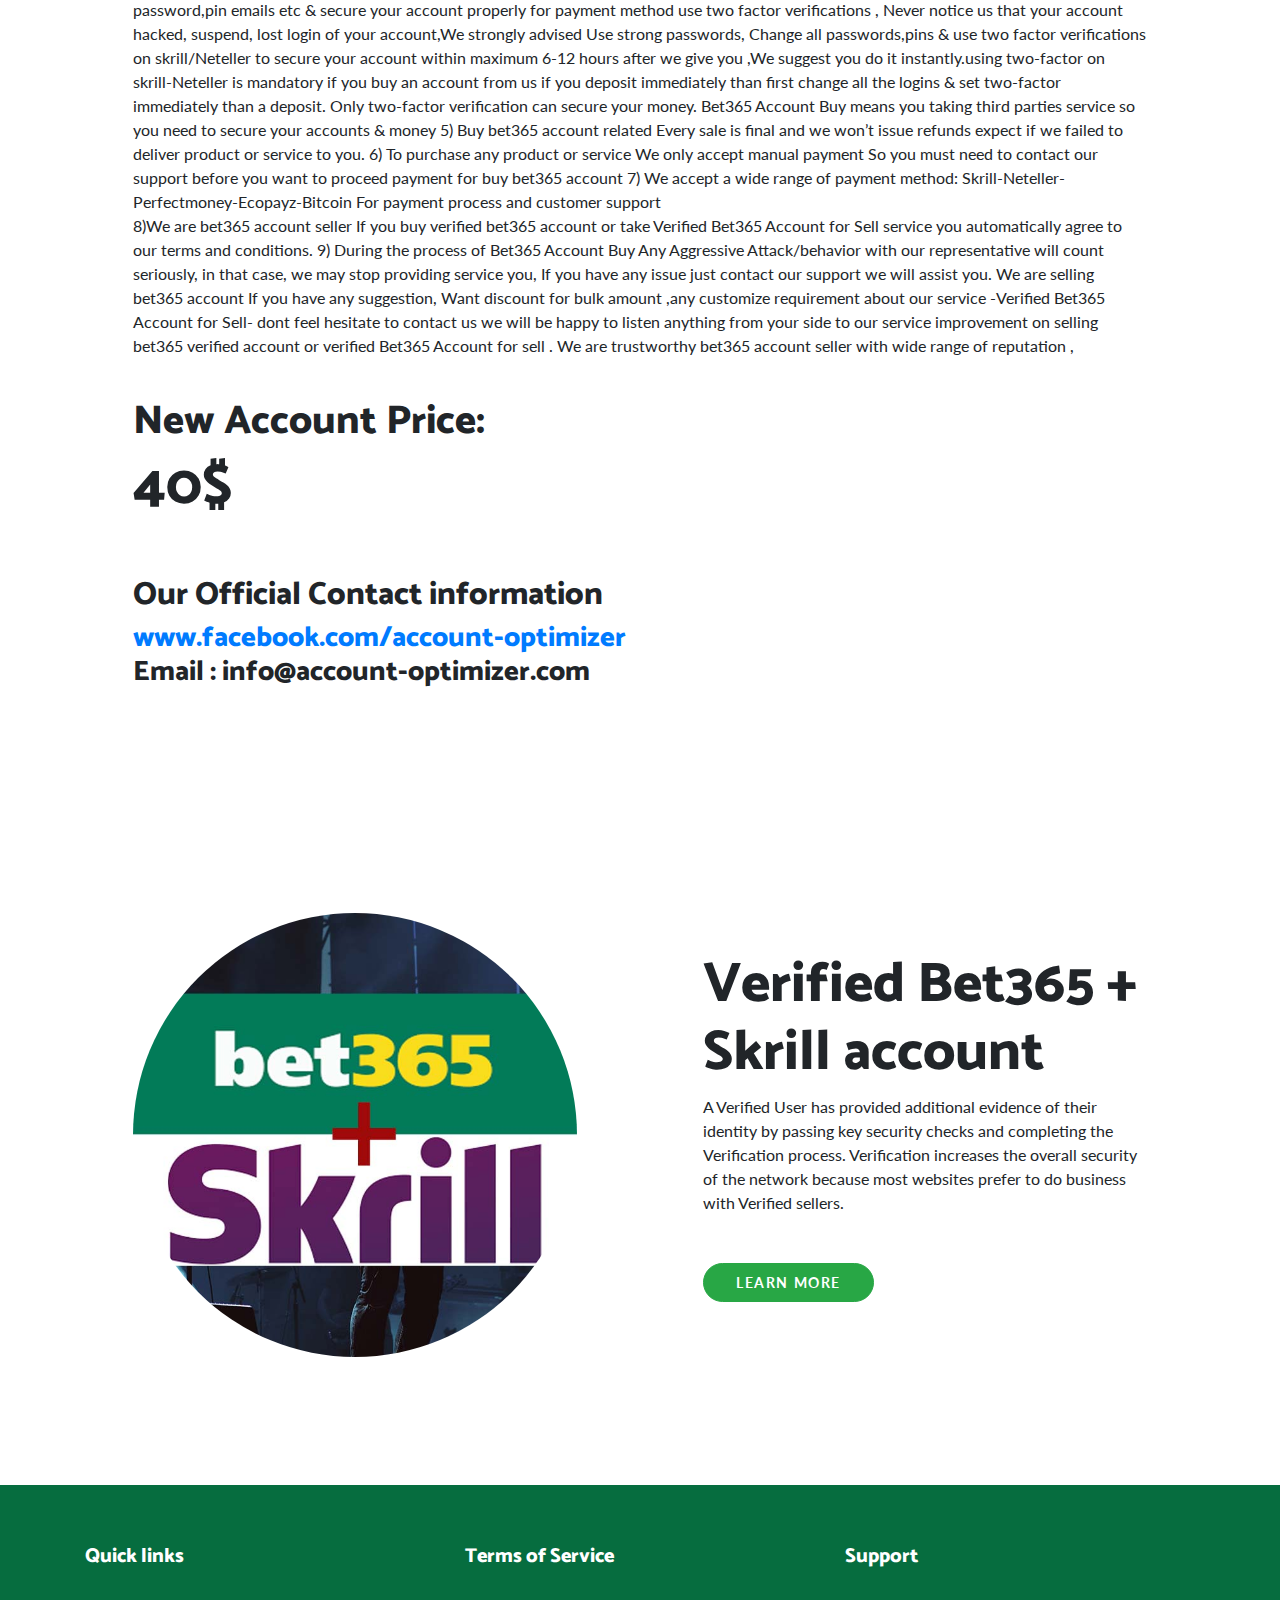
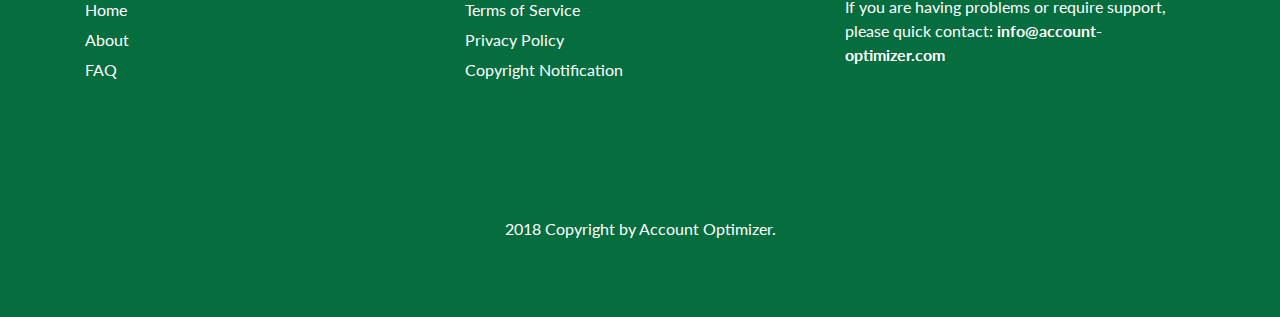
<file: localhost_7200/verified-neteller-and-bet365-account.html>
<!DOCTYPE html>
<html>


<!-- Mirrored from localhost:7200/verified-neteller-and-bet365-account by HTTrack Website Copier/3.x [XR&CO'2014], Sun, 15 Jul 2018 23:58:03 GMT -->
<!-- Added by HTTrack --><meta http-equiv="content-type" content="text/html;charset=utf-8" /><!-- /Added by HTTrack -->
<head>
      <meta charset="UTF-8">
      <meta name="viewport" content="width=device-width, initial-scale=1, shrink-to-fit=no">
    
      <!-- https://www.favicon-generator.org/ -->
    <link rel="apple-touch-icon" sizes="57x57" href="apple-icon-57x57.png">
    <link rel="apple-touch-icon" sizes="60x60" href="apple-icon-60x60.png">
    <link rel="apple-touch-icon" sizes="72x72" href="apple-icon-72x72.png">
    <link rel="apple-touch-icon" sizes="76x76" href="apple-icon-76x76.png">
    <link rel="apple-touch-icon" sizes="114x114" href="apple-icon-114x114.png">
    <link rel="apple-touch-icon" sizes="120x120" href="apple-icon-120x120.png">
    <link rel="apple-touch-icon" sizes="144x144" href="apple-icon-144x144.png">
    <link rel="apple-touch-icon" sizes="152x152" href="apple-icon-152x152.png">
    <link rel="apple-touch-icon" sizes="180x180" href="apple-icon-180x180.png">
    <link rel="icon" type="image/png" sizes="192x192"  href="android-icon-192x192.png">
    <link rel="icon" type="image/png" sizes="32x32" href="favicon-32x32.png">
    <link rel="icon" type="image/png" sizes="96x96" href="favicon-96x96.png">
    <link rel="icon" type="image/png" sizes="16x16" href="favicon-16x16.png">
    <link rel="manifest" href="manifest.json">
    <meta name="msapplication-TileColor" content="#ffffff">
    <meta name="msapplication-TileImage" content="ms-icon-144x144.png">
    <meta name="theme-color" content="#ffffff">
      <!-- https://www.favicon-generator.org/ -->
    
      <meta name="ROBOTS" content="INDEX,FOLLOW">
      <meta name="description" content="Shemahin Graphics is a graphic asset sharing website. Our purpose is to help graphic designers to design better through providing graphic related materils without any cost.">
      <meta name="keywords" content="bangladesh, graphic design, images, backgrounds, vectors, ai, clipart, psd, icons, free images, free download">
    
      <link rel="stylesheet" href="../stackpath.bootstrapcdn.com/bootstrap/4.1.0/css/bootstrap.min.css" integrity="sha384-9gVQ4dYFwwWSjIDZnLEWnxCjeSWFphJiwGPXr1jddIhOegiu1FwO5qRGvFXOdJZ4" crossorigin="anonymous">
    
    
      <link rel="stylesheet" href="../use.fontawesome.com/releases/v5.0.13/css/all.css" integrity="sha384-DNOHZ68U8hZfKXOrtjWvjxusGo9WQnrNx2sqG0tfsghAvtVlRW3tvkXWZh58N9jp" crossorigin="anonymous">
    
    
      <script
        src="../code.jquery.com/jquery-3.3.1.min.js"
        integrity="sha256-FgpCb/KJQlLNfOu91ta32o/NMZxltwRo8QtmkMRdAu8="
        crossorigin="anonymous"></script>
    
    
    
        <!-- Custom fonts for this template -->
        <link href="https://fonts.googleapis.com/css?family=Catamaran:100,200,300,400,500,600,700,800,900" rel="stylesheet">
        <link href="https://fonts.googleapis.com/css?family=Lato:100,100i,300,300i,400,400i,700,700i,900,900i" rel="stylesheet">
    
        <!-- Custom styles for this template -->
        <link href="one-page-wonder.css" rel="stylesheet">
    
    
    
    
      <link rel="stylesheet" type="text/css" href="style.css">
    
    
    
    <script type="application/ld+json">
      {
        "@context" : "http://schema.org",
        "@type" : "WebSite",
        "name" : "Account Optimizer",
        "alternateName": "Account Optimizer",
        "image" : "https://www.account-optimizer.com.com/ShemahinGraphicsBanner.png",
        "description": "Best verified account seller at affordable Price, We sell verified betting sites accounts as well as forex,binary sites verified account with verified payment methods of Paypal, Skrill, Neteller . We also offer wide range of services.",
        "url" : "https://www.account-optimizer.com.com"
      }
    </script>    <title>Home | Account Optimizer</title>
    <meta property="og:site_name" content="Account Optimizer" />
    <meta property="og:url" content="https://www.account-optimizer.com.com">
    <meta property="og:title" content="Home | Account Optimizer">
    <meta property="og:description" content="Best verified account seller at affordable Price, We sell verified betting sites accounts as well as forex,binary sites verified account with verified payment methods of Paypal, Skrill, Neteller . We also offer wide range of services. | Shemahin Graphics">
    <meta property="og:image" content="https://www.account-optimizer.com.com/ShemahinGraphicsBanner.png">

    <style type="text/css">
    .navbar-light .navbar-nav .nav-link {
    color: rgba(255, 255, 255, 0.61);
}

.navbar-light .navbar-nav .nav-link:focus, .navbar-light .navbar-nav .nav-link:hover {
    color: rgba(180, 180, 180, 0.7);
}

.navbar-light .navbar-toggler-icon {
  
    background-color: rgba(242, 230, 230, 0.47);
    border-radius: 4px;
}

</style>

</head>

<body>

              <!-- Navigation -->
              <nav class="navbar navbar-expand-lg navbar-dark navbar-custom fixed-top">
                <div class="container">
                  <a class="navbar-brand" href="index.html"><img src="img/Account-Optimizer.png" style="height: 20px;"></a>
                  <button class="navbar-toggler" type="button" data-toggle="collapse" data-target="#navbarResponsive" aria-controls="navbarResponsive" aria-expanded="false" aria-label="Toggle navigation">
                    <span class="navbar-toggler-icon"></span>
                  </button>
                  <div class="collapse navbar-collapse" id="navbarResponsive">
                    <ul class="navbar-nav ml-auto">
                      <li class="nav-item">
                        <a class="nav-link" href="#">Neteller</a>
                      </li>
                          <li class="nav-item">
                        <a class="nav-link" href="#">Skrill</a>
                      </li>
                          <li class="nav-item">
                        <a class="nav-link" href="#">EcoPayz</a>
                      </li>
          
          
                              <li class="nav-item dropdown">
                  <a class="nav-link dropdown-toggle" href="http://example.com/" id="navbarDropdownMenuLink" data-toggle="dropdown" aria-haspopup="true" aria-expanded="false">
                    Buy Verified Account       </a>
                  <ul class="dropdown-menu" aria-labelledby="navbarDropdownMenuLink">
                    <li><a class="dropdown-item" href="#">Verified Neteller + Bet365 Account</a></li>
                    <li><a class="dropdown-item" href="#">Verified Skrill + Bet365 Account</a></li>
                  </ul>
                </li>
               </li>
                          <li class="nav-item">
                        <a class="nav-link" href="about-us.html">About Us</a>
                      </li>
          
          
                    </ul>
                  </div>
                </div>
              </nav>
          



    <header class="masthead text-center text-white">
      <div class="masthead-content">
        <div class="container">
            <img src="img/neteller_and_bet365.jpg" style="width: 100%">
            <br><br>
          <h1 class="masthead-heading mb-0">Verified Bet365 + Neteller account</h1>
          <h2 class="masthead-subheading mb-0">This Will Rock Your Game</h2>
         
        </div>
      </div>
      <div class="bg-circle-1 bg-circle"></div>
      <div class="bg-circle-2 bg-circle"></div>
      <div class="bg-circle-3 bg-circle"></div>
      <div class="bg-circle-4 bg-circle"></div>
    </header>





<section>
      <div class="container">
        <div class="row align-items-center">
   
          <div class="col-lg-12 order-lg-1">
            <div class="p-5">
              <h2 class="display-4">Verified Bet365 + Neteller account </h2>
              <p>

Account Optimizer offering verified bet365 account for sell.  Are you planning for Bet365 Account Buy ?You come to right place as we are selling bet365 account,Bet365 Account Buy from us means  There won’t be any account limitation of withdrawal or depositing funds You can withdraw and deposit, place bet unlimited amount of money to enjoy.So buy bet365 account & enjoy our service & get ride of bet365. Specific features of verified bet365 account for sell are given below & we always  selling bet365 verified account with documents  We are one of most popular & trusted  bet365 account seller   </p>
<h1>Product Features & Pricing </h1>

</p>
Buy bet365 account from us means We guarantee that all the provided info is legit. Every single account is real and valid. If you ever encounter problems with skrill/Neteller, we are selling bet365 verified account means we can provide necessary information  documents, selfies etc(will be given when you buy) If an account is blocked before you place any bets, we will replace the account with a new one for FREE But you have to follow rules, and use VPN or socks service, so you don’t trigger their security. We cannot guarantee that bet365 won’t limit your bets after some time, that is up to you and them, it all depends what you bet on & winning. We will assure you that your money not going in vain and you got the right online service provider.We Also offer verified neteller ,verified skrill accounts etc. So buy bet365 account Our Service Verified Bet365 Account for Sell  exclusive features from exclusive bet365 account seller. </p>

<ul>
  <li>Full verified bet365 account (Fresh, Old, History 3 types account we sell)</li>
  <li>Including full verified skrill or Neteller account ( Webcam verified +Address verified )</li>
  <li>Document: Passport/Driving license/National Id cards pictures +Selfie with documents holder with documents+utility bill.</li>
  <li>Login information of email/skrill or Neteller /bet365</li>
  <li>Account Age: up to one year old.If you want more than one year or history account  bet365 acc than we can talk about it.  we do selling bet365 verified account which accounts has history old accounts through these are limited number of accounts ,Contact us for more</li>
  <li>Delivery time: in 95% order often deliver Less than 24 Hours often takes an instant to few hours (1-3 Hours )We provide 16 Hours service 7 days week.</li>

</ul>


<h4>Terms and Conditions</h4>


1) We are bet365 account seller -You going to change the account login details immediately after  you buy bet365 account and we deliver  our service-Verified Bet365 Account for Sell- to you
2) Don’t share this account login with others as using Bet365 Account Buy is very sensitive
3) we selling bet365 verified account &  Its Your own responsibility to maintain your account security Please change immediately accounts every detail before deposit. If you have any issue like let us know immediately only if login not works or bet365 account limit for placing a bet for your first bet.
4) After giving you a full verified bet365 account our responsibility will end, your account security totally yours Change every password,pin emails etc & secure your account properly for payment method use two factor verifications , Never notice us that your account hacked, suspend, lost login of your account,We strongly advised Use strong passwords, Change all passwords,pins & use two factor verifications on skrill/Neteller to secure your account within maximum 6-12 hours after we give you ,We suggest you do it instantly.using two-factor on skrill-Neteller is mandatory if you buy an account from us if you deposit immediately than first change all the logins & set two-factor immediately than a deposit. Only two-factor verification can secure your money.
Bet365 Account Buy means you taking third parties service so you need to secure your accounts & money
5) Buy bet365 account related  Every sale is final and we won’t issue refunds expect if we failed to deliver product or service to you.
6) To purchase any product or service We only accept manual payment So you must need to contact our support before you want to proceed payment for buy bet365 account
7) We accept a wide range of payment method: Skrill-Neteller-Perfectmoney-Ecopayz-Bitcoin
For payment process and customer support





 
<p>
8)We are  bet365 account seller If you buy verified bet365 account or take Verified Bet365 Account for Sell  service you automatically agree to our terms and conditions.
9)
During the process of Bet365 Account Buy Any Aggressive Attack/behavior with our representative will count seriously, in that case, we may stop providing service you, If you have any issue just contact our support we will assist you.
We are selling bet365 account If you have any suggestion, Want discount for bulk amount ,any customize requirement about our service -Verified Bet365 Account for Sell-  dont feel hesitate to contact us we will be happy to listen anything from your side to our service improvement on selling bet365 verified account or verified Bet365 Account for sell . We are trustworthy bet365 account seller with wide range of reputation ,
 

 </p>

 <br>
<h1>New Account Price:</h1><h2 class="display-4">40$<h2> 

<br>

<h2>Our Official Contact information</h2>

<h3> <a href="www.facebook.com/account-optimizer.html">www.facebook.com/account-optimizer</a>
  <br>

Email : info@account-optimizer.com
</h3>



            </div>
          </div>
        </div>
      </div>
    </section>

    <section>
      <div class="container">
        <div class="row align-items-center">
          <div class="col-lg-6">
            <div class="p-5">
              <img class="img-fluid rounded-circle" src="img/02.jpg" alt="">
            </div>
          </div>
          <div class="col-lg-6">
            <div class="p-5">
              <h2 class="display-4">Verified Bet365 + Skrill account</h2>
              <p>A Verified User has provided additional evidence of their identity by passing key security checks and completing the Verification process. Verification increases the overall security of the network because most websites prefer to do business with Verified sellers.<br><a href="#" class="btn btn-primary btn-xl rounded-pill mt-5">Learn More</a></p>
            </div>
          </div>
        </div>
      </div>
    </section>





    
    <!-- Footer -->
    	<section id="footer">
    		<div class="container">
    			<div class="row text-center text-xs-center text-sm-left text-md-left">
    				<div class="col-xs-12 col-sm-4 col-md-4">
    					<h5>Quick links</h5>
    					<ul class="list-unstyled quick-links">
    						<li><a href="index.html">Home</a></li>
    						<li><a href="about.html">About</a></li>
    						<li><a href="faq.html">FAQ</a></li>
    
    					</ul>
    
    						
    				</div>
    				<div class="col-xs-12 col-sm-4 col-md-4">
    					<h5>Terms of Service</h5>
    					<ul class="list-unstyled quick-links">
    						<li><a href="terms-of-service.html">Terms of Service</a></li>
    						<li><a href="privacy-policy.html">Privacy Policy</a></li>
    						<li><a href="copyright-notification.html">Copyright Notification</a></li>
    	
    					</ul>
    				</div>
    				<div class="col-xs-12 col-sm-4 col-md-4">
    
    
    
    					<h5>Support</h5>
    					<p>If you are having problems or require support, please quick contact: <a href="mailto:info@account-optimizer.com" target="_top"><strong>info@account-optimizer.com</strong></a></p>
    			
    				</div>
    			</div>
    			<div class="row">
    				<div class="col-xs-12 col-sm-12 col-md-12 mt-2 mt-sm-5">
    						
    			
    					<ul class="list-unstyled list-inline social text-center">
    						<li class="list-inline-item"><a href="https://www.facebook.com/Shemahin-Graphics-2094764970736498/"><i class="fab fa-facebook-f"></i></a></li>
    						
    						<li class="list-inline-item"><a href="mailto:info@account-optimizer.com" target="_blank"><i class="fas fa-envelope"></i></a></li>
    					</ul>
    				</div>
    				</hr>
    			</div>	
    			<div class="row">
    				<div class="col-xs-12 col-sm-12 col-md-12 mt-2 mt-sm-2 text-center text-white">
    					
    						 <p> 2018 Copyright by Account Optimizer</a>.</p>
    				</div>
    				</hr>
    			</div>	
    		</div>
    	</section>
    	<!-- ./Footer -->
    
    <!-- /.container -->
    <!-- Return to Top -->
    <a href="javascript:" id="return-to-top"><i class="fa fa-chevron-up"></i></a>
    
    <script type="text/javascript">
    // ===== Scroll to Top ==== 
    $(window).scroll(function() {
        if ($(this).scrollTop() >= 50) {        // If page is scrolled more than 50px
            $('#return-to-top').fadeIn(200);    // Fade in the arrow
        } else {
            $('#return-to-top').fadeOut(200);   // Else fade out the arrow
        }
    });
    $('#return-to-top').click(function() {      // When arrow is clicked
        $('body,html').animate({
            scrollTop : 0                       // Scroll to top of body
        }, 500);
    
    });
    
    
    
    
    
    
    </script>
    
    <style type="text/css">
    
    
    .dropdown-submenu{
        position: relative;
    }
    .dropdown-submenu a::after{
        transform: rotate(-90deg);
        position: absolute;
        right: 3px;
        top: 40%;
    }
    .dropdown-submenu:hover .dropdown-menu, .dropdown-submenu:focus .dropdown-menu{
        display: flex;
        flex-direction: column;
        position: absolute !important;
        margin-top: -30px;
        left: 100%;
    }
    @media (max-width: 992px) {
        .dropdown-menu{
            width: 100%;
        }
        .dropdown-menu .dropdown-submenu{
            width: auto;
        }
    }
    </style>
    
    
    
    <script src="../cdnjs.cloudflare.com/ajax/libs/popper.js/1.14.0/umd/popper.min.js" integrity="sha384-cs/chFZiN24E4KMATLdqdvsezGxaGsi4hLGOzlXwp5UZB1LY//20VyM2taTB4QvJ" crossorigin="anonymous"></script>
    <script src="../stackpath.bootstrapcdn.com/bootstrap/4.1.0/js/bootstrap.min.js" integrity="sha384-uefMccjFJAIv6A+rW+L4AHf99KvxDjWSu1z9VI8SKNVmz4sk7buKt/6v9KI65qnm" crossorigin="anonymous"></script></body>


<!-- Mirrored from localhost:7200/verified-neteller-and-bet365-account by HTTrack Website Copier/3.x [XR&CO'2014], Sun, 15 Jul 2018 23:58:04 GMT -->
</html>
</file>
<file: localhost_7200/one-page-wonder.css>
body {
  font-family: 'Lato';
}

h1,
h2,
h3,
h4,
h5,
h6 {
  font-family: 'Catamaran';
  font-weight: 800 !important;
}

.btn-xl {
  text-transform: uppercase;
  padding: 0.5rem 2rem;
  font-size: 0.9rem;
  font-weight: 700;
  letter-spacing: 0.1rem;
}

.bg-black {
  background-color: #000 !important;
}

.rounded-pill {
  border-radius: 2rem;
}

.navbar-custom {
  padding-top: .3rem;
  padding-bottom: .3rem;
  background-color: rgba(0, 0, 0, 0.8);
}

.navbar-custom .navbar-brand {
  text-transform: uppercase;
  font-size: 1rem;
  letter-spacing: 0.1rem;
  font-weight: 700;
}

.navbar-custom .navbar-nav .nav-item .nav-link {
  text-transform: uppercase;
  font-size: 0.8rem;
  font-weight: 700;
  letter-spacing: 0.1rem;
}

header.masthead {
  position: relative;
  overflow: hidden;
  padding-top: calc(3rem + 40px);
  padding-bottom: 7rem;
  background: linear-gradient(0deg, #ff6a00 0%, #ee0979 100%);
  background-repeat: no-repeat;
  background-position: center center;
  background-attachment: scroll;
  background-size: cover;
}

header.masthead .masthead-content {
  z-index: 1;
  position: relative;
}

header.masthead .masthead-content .masthead-heading {
  font-size: 4rem;
}

header.masthead .masthead-content .masthead-subheading {
  font-size: 2rem;
}

header.masthead .bg-circle {
  z-index: 0;
  position: absolute;
  border-radius: 100%;
  background: linear-gradient(0deg, #ee0979 0%, #ff6a00 100%);
}

header.masthead .bg-circle-1 {
  height: 90rem;
  width: 90rem;
  bottom: -55rem;
  left: -55rem;
}

header.masthead .bg-circle-2 {
  height: 50rem;
  width: 50rem;
  top: -25rem;
  right: -25rem;
}

header.masthead .bg-circle-3 {
  height: 20rem;
  width: 20rem;
  bottom: -10rem;
  right: 5%;
}

header.masthead .bg-circle-4 {
  height: 30rem;
  width: 30rem;
  top: -5rem;
  right: 35%;
}

@media (min-width: 992px) {
  header.masthead {
    padding-top: calc(3rem + 40px);
    padding-bottom: 4rem;
  }
  header.masthead .masthead-content .masthead-heading {
    font-size: 4rem;
  }
  header.masthead .masthead-content .masthead-subheading {
    font-size: 2rem;
  }
}

.bg-primary {
  background-color: #ee0979 !important;
}

.btn-primary {
  background-color: #28a745;
  border-color: #28a745;
}

.btn-primary:active, .btn-primary:focus, .btn-primary:hover {
  background-color: #186529 !important;
  border-color: #186529 !important;
}

.btn-primary:focus {
  box-shadow: 0 0 0 0.2rem rgba(238, 9, 121, 0.5);
}

.btn-secondary {
  background-color: #ff6a00;
  border-color: #ff6a00;
}

.btn-secondary:active, .btn-secondary:focus, .btn-secondary:hover {
  background-color: #cc5500 !important;
  border-color: #cc5500 !important;
}

.btn-secondary:focus {
  box-shadow: 0 0 0 0.2rem rgba(255, 106, 0, 0.5);
}
</file>
<file: localhost_7200/style.css>
/* Footer */

section {
    padding: 60px 0;
}

#return-to-top {
    position: fixed;
    bottom: 20px;
    right: 20px;
    background: rgb(0, 0, 0);
    background: rgba(0, 0, 0, 0.7);
    width: 50px;
    height: 50px;
    display: block;
    text-decoration: none;
    -webkit-border-radius: 35px;
    -moz-border-radius: 35px;
    border-radius: 35px;
    display: none;
    -webkit-transition: all 0.3s linear;
    -moz-transition: all 0.3s ease;
    -ms-transition: all 0.3s ease;
    -o-transition: all 0.3s ease;
    transition: all 0.3s ease;
}
#return-to-top i {
    color: #fff;
    margin: 0;
    position: relative;
    left: 16px;
    top: 13px;
    font-size: 19px;
    -webkit-transition: all 0.3s ease;
    -moz-transition: all 0.3s ease;
    -ms-transition: all 0.3s ease;
    -o-transition: all 0.3s ease;
    transition: all 0.3s ease;
}
#return-to-top:hover {
    background: rgba(0, 0, 0, 0.9);
}
#return-to-top:hover i {
    color: #fff;
    top: 5px;
}

#footer>div>div.row.text-center.text-xs-center.text-sm-left.text-md-left>div>p {
    color: white;
}

section .section-title {
    text-align: center;
    color: #066d3f;
    margin-bottom: 50px;
    text-transform: uppercase;
}

#footer {
    background: #066d3f !important;
    margin-top: 20px;
}

#footer h5 {
    font-weight: 700;

    padding-bottom: 6px;
    margin-bottom: 20px;
    color: #ffffff;
}

#footer a {
    color: #ffffff;
    text-decoration: none !important;
    background-color: transparent;
}

#footer ul.social li {
    padding: 3px 0;
}

#footer ul.social li a i {
    margin-right: 10px;
    font-size: 25px;

}

#footer ul.social li:hover a i {
    opacity: .8;

}

#footer ul.social li a,
#footer ul.quick-links li a {
    color: #ffffff;
}

#footer ul.social li a:hover {
    color: #eeeeee;
}

#footer ul.quick-links li {
    padding: 3px 0;
}

#footer ul.quick-links li > a:hover {

    opacity: .8;

}

#footer ul.quick-links li a i {
    margin-right: 5px;
}

#footer ul.quick-links li:hover a i {
   
}

 #logo {
        width: 200px;
    }
@media (max-width:767px) {
    #footer h5 {
        padding-left: 0;
        border-left: transparent;
        padding-bottom: 0px;
        margin-bottom: 10px;
    }

     #logo {
        width: 180px;
    }
}

#blah {
    width: 250px;
    margin-bottom: 20px;
    margin-top: 20px;
    border-radius: 10px;
}

/* Medium devices (tablets, 768px and up) The navbar toggle appears at this breakpoint */

@media (min-width: 768px) {
    .card-columns {
        column-count: 2;
    }

}

/* Large devices (desktops, 992px and up) */

@media (min-width: 992px) {
    .card-columns {
        column-count: 3;
    }
}

/* Extra large devices (large desktops, 1200px and up) */

@media (min-width: 1200px) {
    .card-columns {
        column-count: 4;
    }
}
</file>
<file: use.fontawesome.com/releases/v5.0.13/css/all.css>
/*!
 * Font Awesome Free 5.0.13 by @fontawesome - https://fontawesome.com
 * License - https://fontawesome.com/license (Icons: CC BY 4.0, Fonts: SIL OFL 1.1, Code: MIT License)
 */
.fa,.fab,.fal,.far,.fas{-moz-osx-font-smoothing:grayscale;-webkit-font-smoothing:antialiased;display:inline-block;font-style:normal;font-variant:normal;text-rendering:auto;line-height:1}.fa-lg{font-size:1.33333em;line-height:.75em;vertical-align:-.0667em}.fa-xs{font-size:.75em}.fa-sm{font-size:.875em}.fa-1x{font-size:1em}.fa-2x{font-size:2em}.fa-3x{font-size:3em}.fa-4x{font-size:4em}.fa-5x{font-size:5em}.fa-6x{font-size:6em}.fa-7x{font-size:7em}.fa-8x{font-size:8em}.fa-9x{font-size:9em}.fa-10x{font-size:10em}.fa-fw{text-align:center;width:1.25em}.fa-ul{list-style-type:none;margin-left:2.5em;padding-left:0}.fa-ul>li{position:relative}.fa-li{left:-2em;position:absolute;text-align:center;width:2em;line-height:inherit}.fa-border{border:.08em solid #eee;border-radius:.1em;padding:.2em .25em .15em}.fa-pull-left{float:left}.fa-pull-right{float:right}.fa.fa-pull-left,.fab.fa-pull-left,.fal.fa-pull-left,.far.fa-pull-left,.fas.fa-pull-left{margin-right:.3em}.fa.fa-pull-right,.fab.fa-pull-right,.fal.fa-pull-right,.far.fa-pull-right,.fas.fa-pull-right{margin-left:.3em}.fa-spin{animation:a 2s infinite linear}.fa-pulse{animation:a 1s infinite steps(8)}@keyframes a{0%{transform:rotate(0deg)}to{transform:rotate(1turn)}}.fa-rotate-90{-ms-filter:"progid:DXImageTransform.Microsoft.BasicImage(rotation=1)";transform:rotate(90deg)}.fa-rotate-180{-ms-filter:"progid:DXImageTransform.Microsoft.BasicImage(rotation=2)";transform:rotate(180deg)}.fa-rotate-270{-ms-filter:"progid:DXImageTransform.Microsoft.BasicImage(rotation=3)";transform:rotate(270deg)}.fa-flip-horizontal{-ms-filter:"progid:DXImageTransform.Microsoft.BasicImage(rotation=0, mirror=1)";transform:scaleX(-1)}.fa-flip-vertical{transform:scaleY(-1)}.fa-flip-horizontal.fa-flip-vertical,.fa-flip-vertical{-ms-filter:"progid:DXImageTransform.Microsoft.BasicImage(rotation=2, mirror=1)"}.fa-flip-horizontal.fa-flip-vertical{transform:scale(-1)}:root .fa-flip-horizontal,:root .fa-flip-vertical,:root .fa-rotate-90,:root .fa-rotate-180,:root .fa-rotate-270{-webkit-filter:none;filter:none}.fa-stack{display:inline-block;height:2em;line-height:2em;position:relative;vertical-align:middle;width:2em}.fa-stack-1x,.fa-stack-2x{left:0;position:absolute;text-align:center;width:100%}.fa-stack-1x{line-height:inherit}.fa-stack-2x{font-size:2em}.fa-inverse{color:#fff}.fa-500px:before{content:"\f26e"}.fa-accessible-icon:before{content:"\f368"}.fa-accusoft:before{content:"\f369"}.fa-address-book:before{content:"\f2b9"}.fa-address-card:before{content:"\f2bb"}.fa-adjust:before{content:"\f042"}.fa-adn:before{content:"\f170"}.fa-adversal:before{content:"\f36a"}.fa-affiliatetheme:before{content:"\f36b"}.fa-algolia:before{content:"\f36c"}.fa-align-center:before{content:"\f037"}.fa-align-justify:before{content:"\f039"}.fa-align-left:before{content:"\f036"}.fa-align-right:before{content:"\f038"}.fa-allergies:before{content:"\f461"}.fa-amazon:before{content:"\f270"}.fa-amazon-pay:before{content:"\f42c"}.fa-ambulance:before{content:"\f0f9"}.fa-american-sign-language-interpreting:before{content:"\f2a3"}.fa-amilia:before{content:"\f36d"}.fa-anchor:before{content:"\f13d"}.fa-android:before{content:"\f17b"}.fa-angellist:before{content:"\f209"}.fa-angle-double-down:before{content:"\f103"}.fa-angle-double-left:before{content:"\f100"}.fa-angle-double-right:before{content:"\f101"}.fa-angle-double-up:before{content:"\f102"}.fa-angle-down:before{content:"\f107"}.fa-angle-left:before{content:"\f104"}.fa-angle-right:before{content:"\f105"}.fa-angle-up:before{content:"\f106"}.fa-angrycreative:before{content:"\f36e"}.fa-angular:before{content:"\f420"}.fa-app-store:before{content:"\f36f"}.fa-app-store-ios:before{content:"\f370"}.fa-apper:before{content:"\f371"}.fa-apple:before{content:"\f179"}.fa-apple-pay:before{content:"\f415"}.fa-archive:before{content:"\f187"}.fa-arrow-alt-circle-down:before{content:"\f358"}.fa-arrow-alt-circle-left:before{content:"\f359"}.fa-arrow-alt-circle-right:before{content:"\f35a"}.fa-arrow-alt-circle-up:before{content:"\f35b"}.fa-arrow-circle-down:before{content:"\f0ab"}.fa-arrow-circle-left:before{content:"\f0a8"}.fa-arrow-circle-right:before{content:"\f0a9"}.fa-arrow-circle-up:before{content:"\f0aa"}.fa-arrow-down:before{content:"\f063"}.fa-arrow-left:before{content:"\f060"}.fa-arrow-right:before{content:"\f061"}.fa-arrow-up:before{content:"\f062"}.fa-arrows-alt:before{content:"\f0b2"}.fa-arrows-alt-h:before{content:"\f337"}.fa-arrows-alt-v:before{content:"\f338"}.fa-assistive-listening-systems:before{content:"\f2a2"}.fa-asterisk:before{content:"\f069"}.fa-asymmetrik:before{content:"\f372"}.fa-at:before{content:"\f1fa"}.fa-audible:before{content:"\f373"}.fa-audio-description:before{content:"\f29e"}.fa-autoprefixer:before{content:"\f41c"}.fa-avianex:before{content:"\f374"}.fa-aviato:before{content:"\f421"}.fa-aws:before{content:"\f375"}.fa-backward:before{content:"\f04a"}.fa-balance-scale:before{content:"\f24e"}.fa-ban:before{content:"\f05e"}.fa-band-aid:before{content:"\f462"}.fa-bandcamp:before{content:"\f2d5"}.fa-barcode:before{content:"\f02a"}.fa-bars:before{content:"\f0c9"}.fa-baseball-ball:before{content:"\f433"}.fa-basketball-ball:before{content:"\f434"}.fa-bath:before{content:"\f2cd"}.fa-battery-empty:before{content:"\f244"}.fa-battery-full:before{content:"\f240"}.fa-battery-half:before{content:"\f242"}.fa-battery-quarter:before{content:"\f243"}.fa-battery-three-quarters:before{content:"\f241"}.fa-bed:before{content:"\f236"}.fa-beer:before{content:"\f0fc"}.fa-behance:before{content:"\f1b4"}.fa-behance-square:before{content:"\f1b5"}.fa-bell:before{content:"\f0f3"}.fa-bell-slash:before{content:"\f1f6"}.fa-bicycle:before{content:"\f206"}.fa-bimobject:before{content:"\f378"}.fa-binoculars:before{content:"\f1e5"}.fa-birthday-cake:before{content:"\f1fd"}.fa-bitbucket:before{content:"\f171"}.fa-bitcoin:before{content:"\f379"}.fa-bity:before{content:"\f37a"}.fa-black-tie:before{content:"\f27e"}.fa-blackberry:before{content:"\f37b"}.fa-blender:before{content:"\f517"}.fa-blind:before{content:"\f29d"}.fa-blogger:before{content:"\f37c"}.fa-blogger-b:before{content:"\f37d"}.fa-bluetooth:before{content:"\f293"}.fa-bluetooth-b:before{content:"\f294"}.fa-bold:before{content:"\f032"}.fa-bolt:before{content:"\f0e7"}.fa-bomb:before{content:"\f1e2"}.fa-book:before{content:"\f02d"}.fa-book-open:before{content:"\f518"}.fa-bookmark:before{content:"\f02e"}.fa-bowling-ball:before{content:"\f436"}.fa-box:before{content:"\f466"}.fa-box-open:before{content:"\f49e"}.fa-boxes:before{content:"\f468"}.fa-braille:before{content:"\f2a1"}.fa-briefcase:before{content:"\f0b1"}.fa-briefcase-medical:before{content:"\f469"}.fa-broadcast-tower:before{content:"\f519"}.fa-broom:before{content:"\f51a"}.fa-btc:before{content:"\f15a"}.fa-bug:before{content:"\f188"}.fa-building:before{content:"\f1ad"}.fa-bullhorn:before{content:"\f0a1"}.fa-bullseye:before{content:"\f140"}.fa-burn:before{content:"\f46a"}.fa-buromobelexperte:before{content:"\f37f"}.fa-bus:before{content:"\f207"}.fa-buysellads:before{content:"\f20d"}.fa-calculator:before{content:"\f1ec"}.fa-calendar:before{content:"\f133"}.fa-calendar-alt:before{content:"\f073"}.fa-calendar-check:before{content:"\f274"}.fa-calendar-minus:before{content:"\f272"}.fa-calendar-plus:before{content:"\f271"}.fa-calendar-times:before{content:"\f273"}.fa-camera:before{content:"\f030"}.fa-camera-retro:before{content:"\f083"}.fa-capsules:before{content:"\f46b"}.fa-car:before{content:"\f1b9"}.fa-caret-down:before{content:"\f0d7"}.fa-caret-left:before{content:"\f0d9"}.fa-caret-right:before{content:"\f0da"}.fa-caret-square-down:before{content:"\f150"}.fa-caret-square-left:before{content:"\f191"}.fa-caret-square-right:before{content:"\f152"}.fa-caret-square-up:before{content:"\f151"}.fa-caret-up:before{content:"\f0d8"}.fa-cart-arrow-down:before{content:"\f218"}.fa-cart-plus:before{content:"\f217"}.fa-cc-amazon-pay:before{content:"\f42d"}.fa-cc-amex:before{content:"\f1f3"}.fa-cc-apple-pay:before{content:"\f416"}.fa-cc-diners-club:before{content:"\f24c"}.fa-cc-discover:before{content:"\f1f2"}.fa-cc-jcb:before{content:"\f24b"}.fa-cc-mastercard:before{content:"\f1f1"}.fa-cc-paypal:before{content:"\f1f4"}.fa-cc-stripe:before{content:"\f1f5"}.fa-cc-visa:before{content:"\f1f0"}.fa-centercode:before{content:"\f380"}.fa-certificate:before{content:"\f0a3"}.fa-chalkboard:before{content:"\f51b"}.fa-chalkboard-teacher:before{content:"\f51c"}.fa-chart-area:before{content:"\f1fe"}.fa-chart-bar:before{content:"\f080"}.fa-chart-line:before{content:"\f201"}.fa-chart-pie:before{content:"\f200"}.fa-check:before{content:"\f00c"}.fa-check-circle:before{content:"\f058"}.fa-check-square:before{content:"\f14a"}.fa-chess:before{content:"\f439"}.fa-chess-bishop:before{content:"\f43a"}.fa-chess-board:before{content:"\f43c"}.fa-chess-king:before{content:"\f43f"}.fa-chess-knight:before{content:"\f441"}.fa-chess-pawn:before{content:"\f443"}.fa-chess-queen:before{content:"\f445"}.fa-chess-rook:before{content:"\f447"}.fa-chevron-circle-down:before{content:"\f13a"}.fa-chevron-circle-left:before{content:"\f137"}.fa-chevron-circle-right:before{content:"\f138"}.fa-chevron-circle-up:before{content:"\f139"}.fa-chevron-down:before{content:"\f078"}.fa-chevron-left:before{content:"\f053"}.fa-chevron-right:before{content:"\f054"}.fa-chevron-up:before{content:"\f077"}.fa-child:before{content:"\f1ae"}.fa-chrome:before{content:"\f268"}.fa-church:before{content:"\f51d"}.fa-circle:before{content:"\f111"}.fa-circle-notch:before{content:"\f1ce"}.fa-clipboard:before{content:"\f328"}.fa-clipboard-check:before{content:"\f46c"}.fa-clipboard-list:before{content:"\f46d"}.fa-clock:before{content:"\f017"}.fa-clone:before{content:"\f24d"}.fa-closed-captioning:before{content:"\f20a"}.fa-cloud:before{content:"\f0c2"}.fa-cloud-download-alt:before{content:"\f381"}.fa-cloud-upload-alt:before{content:"\f382"}.fa-cloudscale:before{content:"\f383"}.fa-cloudsmith:before{content:"\f384"}.fa-cloudversify:before{content:"\f385"}.fa-code:before{content:"\f121"}.fa-code-branch:before{content:"\f126"}.fa-codepen:before{content:"\f1cb"}.fa-codiepie:before{content:"\f284"}.fa-coffee:before{content:"\f0f4"}.fa-cog:before{content:"\f013"}.fa-cogs:before{content:"\f085"}.fa-coins:before{content:"\f51e"}.fa-columns:before{content:"\f0db"}.fa-comment:before{content:"\f075"}.fa-comment-alt:before{content:"\f27a"}.fa-comment-dots:before{content:"\f4ad"}.fa-comment-slash:before{content:"\f4b3"}.fa-comments:before{content:"\f086"}.fa-compact-disc:before{content:"\f51f"}.fa-compass:before{content:"\f14e"}.fa-compress:before{content:"\f066"}.fa-connectdevelop:before{content:"\f20e"}.fa-contao:before{content:"\f26d"}.fa-copy:before{content:"\f0c5"}.fa-copyright:before{content:"\f1f9"}.fa-couch:before{content:"\f4b8"}.fa-cpanel:before{content:"\f388"}.fa-creative-commons:before{content:"\f25e"}.fa-creative-commons-by:before{content:"\f4e7"}.fa-creative-commons-nc:before{content:"\f4e8"}.fa-creative-commons-nc-eu:before{content:"\f4e9"}.fa-creative-commons-nc-jp:before{content:"\f4ea"}.fa-creative-commons-nd:before{content:"\f4eb"}.fa-creative-commons-pd:before{content:"\f4ec"}.fa-creative-commons-pd-alt:before{content:"\f4ed"}.fa-creative-commons-remix:before{content:"\f4ee"}.fa-creative-commons-sa:before{content:"\f4ef"}.fa-creative-commons-sampling:before{content:"\f4f0"}.fa-creative-commons-sampling-plus:before{content:"\f4f1"}.fa-creative-commons-share:before{content:"\f4f2"}.fa-credit-card:before{content:"\f09d"}.fa-crop:before{content:"\f125"}.fa-crosshairs:before{content:"\f05b"}.fa-crow:before{content:"\f520"}.fa-crown:before{content:"\f521"}.fa-css3:before{content:"\f13c"}.fa-css3-alt:before{content:"\f38b"}.fa-cube:before{content:"\f1b2"}.fa-cubes:before{content:"\f1b3"}.fa-cut:before{content:"\f0c4"}.fa-cuttlefish:before{content:"\f38c"}.fa-d-and-d:before{content:"\f38d"}.fa-dashcube:before{content:"\f210"}.fa-database:before{content:"\f1c0"}.fa-deaf:before{content:"\f2a4"}.fa-delicious:before{content:"\f1a5"}.fa-deploydog:before{content:"\f38e"}.fa-deskpro:before{content:"\f38f"}.fa-desktop:before{content:"\f108"}.fa-deviantart:before{content:"\f1bd"}.fa-diagnoses:before{content:"\f470"}.fa-dice:before{content:"\f522"}.fa-dice-five:before{content:"\f523"}.fa-dice-four:before{content:"\f524"}.fa-dice-one:before{content:"\f525"}.fa-dice-six:before{content:"\f526"}.fa-dice-three:before{content:"\f527"}.fa-dice-two:before{content:"\f528"}.fa-digg:before{content:"\f1a6"}.fa-digital-ocean:before{content:"\f391"}.fa-discord:before{content:"\f392"}.fa-discourse:before{content:"\f393"}.fa-divide:before{content:"\f529"}.fa-dna:before{content:"\f471"}.fa-dochub:before{content:"\f394"}.fa-docker:before{content:"\f395"}.fa-dollar-sign:before{content:"\f155"}.fa-dolly:before{content:"\f472"}.fa-dolly-flatbed:before{content:"\f474"}.fa-donate:before{content:"\f4b9"}.fa-door-closed:before{content:"\f52a"}.fa-door-open:before{content:"\f52b"}.fa-dot-circle:before{content:"\f192"}.fa-dove:before{content:"\f4ba"}.fa-download:before{content:"\f019"}.fa-draft2digital:before{content:"\f396"}.fa-dribbble:before{content:"\f17d"}.fa-dribbble-square:before{content:"\f397"}.fa-dropbox:before{content:"\f16b"}.fa-drupal:before{content:"\f1a9"}.fa-dumbbell:before{content:"\f44b"}.fa-dyalog:before{content:"\f399"}.fa-earlybirds:before{content:"\f39a"}.fa-ebay:before{content:"\f4f4"}.fa-edge:before{content:"\f282"}.fa-edit:before{content:"\f044"}.fa-eject:before{content:"\f052"}.fa-elementor:before{content:"\f430"}.fa-ellipsis-h:before{content:"\f141"}.fa-ellipsis-v:before{content:"\f142"}.fa-ember:before{content:"\f423"}.fa-empire:before{content:"\f1d1"}.fa-envelope:before{content:"\f0e0"}.fa-envelope-open:before{content:"\f2b6"}.fa-envelope-square:before{content:"\f199"}.fa-envira:before{content:"\f299"}.fa-equals:before{content:"\f52c"}.fa-eraser:before{content:"\f12d"}.fa-erlang:before{content:"\f39d"}.fa-ethereum:before{content:"\f42e"}.fa-etsy:before{content:"\f2d7"}.fa-euro-sign:before{content:"\f153"}.fa-exchange-alt:before{content:"\f362"}.fa-exclamation:before{content:"\f12a"}.fa-exclamation-circle:before{content:"\f06a"}.fa-exclamation-triangle:before{content:"\f071"}.fa-expand:before{content:"\f065"}.fa-expand-arrows-alt:before{content:"\f31e"}.fa-expeditedssl:before{content:"\f23e"}.fa-external-link-alt:before{content:"\f35d"}.fa-external-link-square-alt:before{content:"\f360"}.fa-eye:before{content:"\f06e"}.fa-eye-dropper:before{content:"\f1fb"}.fa-eye-slash:before{content:"\f070"}.fa-facebook:before{content:"\f09a"}.fa-facebook-f:before{content:"\f39e"}.fa-facebook-messenger:before{content:"\f39f"}.fa-facebook-square:before{content:"\f082"}.fa-fast-backward:before{content:"\f049"}.fa-fast-forward:before{content:"\f050"}.fa-fax:before{content:"\f1ac"}.fa-feather:before{content:"\f52d"}.fa-female:before{content:"\f182"}.fa-fighter-jet:before{content:"\f0fb"}.fa-file:before{content:"\f15b"}.fa-file-alt:before{content:"\f15c"}.fa-file-archive:before{content:"\f1c6"}.fa-file-audio:before{content:"\f1c7"}.fa-file-code:before{content:"\f1c9"}.fa-file-excel:before{content:"\f1c3"}.fa-file-image:before{content:"\f1c5"}.fa-file-medical:before{content:"\f477"}.fa-file-medical-alt:before{content:"\f478"}.fa-file-pdf:before{content:"\f1c1"}.fa-file-powerpoint:before{content:"\f1c4"}.fa-file-video:before{content:"\f1c8"}.fa-file-word:before{content:"\f1c2"}.fa-film:before{content:"\f008"}.fa-filter:before{content:"\f0b0"}.fa-fire:before{content:"\f06d"}.fa-fire-extinguisher:before{content:"\f134"}.fa-firefox:before{content:"\f269"}.fa-first-aid:before{content:"\f479"}.fa-first-order:before{content:"\f2b0"}.fa-first-order-alt:before{content:"\f50a"}.fa-firstdraft:before{content:"\f3a1"}.fa-flag:before{content:"\f024"}.fa-flag-checkered:before{content:"\f11e"}.fa-flask:before{content:"\f0c3"}.fa-flickr:before{content:"\f16e"}.fa-flipboard:before{content:"\f44d"}.fa-fly:before{content:"\f417"}.fa-folder:before{content:"\f07b"}.fa-folder-open:before{content:"\f07c"}.fa-font:before{content:"\f031"}.fa-font-awesome:before{content:"\f2b4"}.fa-font-awesome-alt:before{content:"\f35c"}.fa-font-awesome-flag:before{content:"\f425"}.fa-font-awesome-logo-full:before{content:"\f4e6"}.fa-fonticons:before{content:"\f280"}.fa-fonticons-fi:before{content:"\f3a2"}.fa-football-ball:before{content:"\f44e"}.fa-fort-awesome:before{content:"\f286"}.fa-fort-awesome-alt:before{content:"\f3a3"}.fa-forumbee:before{content:"\f211"}.fa-forward:before{content:"\f04e"}.fa-foursquare:before{content:"\f180"}.fa-free-code-camp:before{content:"\f2c5"}.fa-freebsd:before{content:"\f3a4"}.fa-frog:before{content:"\f52e"}.fa-frown:before{content:"\f119"}.fa-fulcrum:before{content:"\f50b"}.fa-futbol:before{content:"\f1e3"}.fa-galactic-republic:before{content:"\f50c"}.fa-galactic-senate:before{content:"\f50d"}.fa-gamepad:before{content:"\f11b"}.fa-gas-pump:before{content:"\f52f"}.fa-gavel:before{content:"\f0e3"}.fa-gem:before{content:"\f3a5"}.fa-genderless:before{content:"\f22d"}.fa-get-pocket:before{content:"\f265"}.fa-gg:before{content:"\f260"}.fa-gg-circle:before{content:"\f261"}.fa-gift:before{content:"\f06b"}.fa-git:before{content:"\f1d3"}.fa-git-square:before{content:"\f1d2"}.fa-github:before{content:"\f09b"}.fa-github-alt:before{content:"\f113"}.fa-github-square:before{content:"\f092"}.fa-gitkraken:before{content:"\f3a6"}.fa-gitlab:before{content:"\f296"}.fa-gitter:before{content:"\f426"}.fa-glass-martini:before{content:"\f000"}.fa-glasses:before{content:"\f530"}.fa-glide:before{content:"\f2a5"}.fa-glide-g:before{content:"\f2a6"}.fa-globe:before{content:"\f0ac"}.fa-gofore:before{content:"\f3a7"}.fa-golf-ball:before{content:"\f450"}.fa-goodreads:before{content:"\f3a8"}.fa-goodreads-g:before{content:"\f3a9"}.fa-google:before{content:"\f1a0"}.fa-google-drive:before{content:"\f3aa"}.fa-google-play:before{content:"\f3ab"}.fa-google-plus:before{content:"\f2b3"}.fa-google-plus-g:before{content:"\f0d5"}.fa-google-plus-square:before{content:"\f0d4"}.fa-google-wallet:before{content:"\f1ee"}.fa-graduation-cap:before{content:"\f19d"}.fa-gratipay:before{content:"\f184"}.fa-grav:before{content:"\f2d6"}.fa-greater-than:before{content:"\f531"}.fa-greater-than-equal:before{content:"\f532"}.fa-gripfire:before{content:"\f3ac"}.fa-grunt:before{content:"\f3ad"}.fa-gulp:before{content:"\f3ae"}.fa-h-square:before{content:"\f0fd"}.fa-hacker-news:before{content:"\f1d4"}.fa-hacker-news-square:before{content:"\f3af"}.fa-hand-holding:before{content:"\f4bd"}.fa-hand-holding-heart:before{content:"\f4be"}.fa-hand-holding-usd:before{content:"\f4c0"}.fa-hand-lizard:before{content:"\f258"}.fa-hand-paper:before{content:"\f256"}.fa-hand-peace:before{content:"\f25b"}.fa-hand-point-down:before{content:"\f0a7"}.fa-hand-point-left:before{content:"\f0a5"}.fa-hand-point-right:before{content:"\f0a4"}.fa-hand-point-up:before{content:"\f0a6"}.fa-hand-pointer:before{content:"\f25a"}.fa-hand-rock:before{content:"\f255"}.fa-hand-scissors:before{content:"\f257"}.fa-hand-spock:before{content:"\f259"}.fa-hands:before{content:"\f4c2"}.fa-hands-helping:before{content:"\f4c4"}.fa-handshake:before{content:"\f2b5"}.fa-hashtag:before{content:"\f292"}.fa-hdd:before{content:"\f0a0"}.fa-heading:before{content:"\f1dc"}.fa-headphones:before{content:"\f025"}.fa-heart:before{content:"\f004"}.fa-heartbeat:before{content:"\f21e"}.fa-helicopter:before{content:"\f533"}.fa-hips:before{content:"\f452"}.fa-hire-a-helper:before{content:"\f3b0"}.fa-history:before{content:"\f1da"}.fa-hockey-puck:before{content:"\f453"}.fa-home:before{content:"\f015"}.fa-hooli:before{content:"\f427"}.fa-hospital:before{content:"\f0f8"}.fa-hospital-alt:before{content:"\f47d"}.fa-hospital-symbol:before{content:"\f47e"}.fa-hotjar:before{content:"\f3b1"}.fa-hourglass:before{content:"\f254"}.fa-hourglass-end:before{content:"\f253"}.fa-hourglass-half:before{content:"\f252"}.fa-hourglass-start:before{content:"\f251"}.fa-houzz:before{content:"\f27c"}.fa-html5:before{content:"\f13b"}.fa-hubspot:before{content:"\f3b2"}.fa-i-cursor:before{content:"\f246"}.fa-id-badge:before{content:"\f2c1"}.fa-id-card:before{content:"\f2c2"}.fa-id-card-alt:before{content:"\f47f"}.fa-image:before{content:"\f03e"}.fa-images:before{content:"\f302"}.fa-imdb:before{content:"\f2d8"}.fa-inbox:before{content:"\f01c"}.fa-indent:before{content:"\f03c"}.fa-industry:before{content:"\f275"}.fa-infinity:before{content:"\f534"}.fa-info:before{content:"\f129"}.fa-info-circle:before{content:"\f05a"}.fa-instagram:before{content:"\f16d"}.fa-internet-explorer:before{content:"\f26b"}.fa-ioxhost:before{content:"\f208"}.fa-italic:before{content:"\f033"}.fa-itunes:before{content:"\f3b4"}.fa-itunes-note:before{content:"\f3b5"}.fa-java:before{content:"\f4e4"}.fa-jedi-order:before{content:"\f50e"}.fa-jenkins:before{content:"\f3b6"}.fa-joget:before{content:"\f3b7"}.fa-joomla:before{content:"\f1aa"}.fa-js:before{content:"\f3b8"}.fa-js-square:before{content:"\f3b9"}.fa-jsfiddle:before{content:"\f1cc"}.fa-key:before{content:"\f084"}.fa-keybase:before{content:"\f4f5"}.fa-keyboard:before{content:"\f11c"}.fa-keycdn:before{content:"\f3ba"}.fa-kickstarter:before{content:"\f3bb"}.fa-kickstarter-k:before{content:"\f3bc"}.fa-kiwi-bird:before{content:"\f535"}.fa-korvue:before{content:"\f42f"}.fa-language:before{content:"\f1ab"}.fa-laptop:before{content:"\f109"}.fa-laravel:before{content:"\f3bd"}.fa-lastfm:before{content:"\f202"}.fa-lastfm-square:before{content:"\f203"}.fa-leaf:before{content:"\f06c"}.fa-leanpub:before{content:"\f212"}.fa-lemon:before{content:"\f094"}.fa-less:before{content:"\f41d"}.fa-less-than:before{content:"\f536"}.fa-less-than-equal:before{content:"\f537"}.fa-level-down-alt:before{content:"\f3be"}.fa-level-up-alt:before{content:"\f3bf"}.fa-life-ring:before{content:"\f1cd"}.fa-lightbulb:before{content:"\f0eb"}.fa-line:before{content:"\f3c0"}.fa-link:before{content:"\f0c1"}.fa-linkedin:before{content:"\f08c"}.fa-linkedin-in:before{content:"\f0e1"}.fa-linode:before{content:"\f2b8"}.fa-linux:before{content:"\f17c"}.fa-lira-sign:before{content:"\f195"}.fa-list:before{content:"\f03a"}.fa-list-alt:before{content:"\f022"}.fa-list-ol:before{content:"\f0cb"}.fa-list-ul:before{content:"\f0ca"}.fa-location-arrow:before{content:"\f124"}.fa-lock:before{content:"\f023"}.fa-lock-open:before{content:"\f3c1"}.fa-long-arrow-alt-down:before{content:"\f309"}.fa-long-arrow-alt-left:before{content:"\f30a"}.fa-long-arrow-alt-right:before{content:"\f30b"}.fa-long-arrow-alt-up:before{content:"\f30c"}.fa-low-vision:before{content:"\f2a8"}.fa-lyft:before{content:"\f3c3"}.fa-magento:before{content:"\f3c4"}.fa-magic:before{content:"\f0d0"}.fa-magnet:before{content:"\f076"}.fa-male:before{content:"\f183"}.fa-mandalorian:before{content:"\f50f"}.fa-map:before{content:"\f279"}.fa-map-marker:before{content:"\f041"}.fa-map-marker-alt:before{content:"\f3c5"}.fa-map-pin:before{content:"\f276"}.fa-map-signs:before{content:"\f277"}.fa-mars:before{content:"\f222"}.fa-mars-double:before{content:"\f227"}.fa-mars-stroke:before{content:"\f229"}.fa-mars-stroke-h:before{content:"\f22b"}.fa-mars-stroke-v:before{content:"\f22a"}.fa-mastodon:before{content:"\f4f6"}.fa-maxcdn:before{content:"\f136"}.fa-medapps:before{content:"\f3c6"}.fa-medium:before{content:"\f23a"}.fa-medium-m:before{content:"\f3c7"}.fa-medkit:before{content:"\f0fa"}.fa-medrt:before{content:"\f3c8"}.fa-meetup:before{content:"\f2e0"}.fa-meh:before{content:"\f11a"}.fa-memory:before{content:"\f538"}.fa-mercury:before{content:"\f223"}.fa-microchip:before{content:"\f2db"}.fa-microphone:before{content:"\f130"}.fa-microphone-alt:before{content:"\f3c9"}.fa-microphone-alt-slash:before{content:"\f539"}.fa-microphone-slash:before{content:"\f131"}.fa-microsoft:before{content:"\f3ca"}.fa-minus:before{content:"\f068"}.fa-minus-circle:before{content:"\f056"}.fa-minus-square:before{content:"\f146"}.fa-mix:before{content:"\f3cb"}.fa-mixcloud:before{content:"\f289"}.fa-mizuni:before{content:"\f3cc"}.fa-mobile:before{content:"\f10b"}.fa-mobile-alt:before{content:"\f3cd"}.fa-modx:before{content:"\f285"}.fa-monero:before{content:"\f3d0"}.fa-money-bill:before{content:"\f0d6"}.fa-money-bill-alt:before{content:"\f3d1"}.fa-money-bill-wave:before{content:"\f53a"}.fa-money-bill-wave-alt:before{content:"\f53b"}.fa-money-check:before{content:"\f53c"}.fa-money-check-alt:before{content:"\f53d"}.fa-moon:before{content:"\f186"}.fa-motorcycle:before{content:"\f21c"}.fa-mouse-pointer:before{content:"\f245"}.fa-music:before{content:"\f001"}.fa-napster:before{content:"\f3d2"}.fa-neuter:before{content:"\f22c"}.fa-newspaper:before{content:"\f1ea"}.fa-nintendo-switch:before{content:"\f418"}.fa-node:before{content:"\f419"}.fa-node-js:before{content:"\f3d3"}.fa-not-equal:before{content:"\f53e"}.fa-notes-medical:before{content:"\f481"}.fa-npm:before{content:"\f3d4"}.fa-ns8:before{content:"\f3d5"}.fa-nutritionix:before{content:"\f3d6"}.fa-object-group:before{content:"\f247"}.fa-object-ungroup:before{content:"\f248"}.fa-odnoklassniki:before{content:"\f263"}.fa-odnoklassniki-square:before{content:"\f264"}.fa-old-republic:before{content:"\f510"}.fa-opencart:before{content:"\f23d"}.fa-openid:before{content:"\f19b"}.fa-opera:before{content:"\f26a"}.fa-optin-monster:before{content:"\f23c"}.fa-osi:before{content:"\f41a"}.fa-outdent:before{content:"\f03b"}.fa-page4:before{content:"\f3d7"}.fa-pagelines:before{content:"\f18c"}.fa-paint-brush:before{content:"\f1fc"}.fa-palette:before{content:"\f53f"}.fa-palfed:before{content:"\f3d8"}.fa-pallet:before{content:"\f482"}.fa-paper-plane:before{content:"\f1d8"}.fa-paperclip:before{content:"\f0c6"}.fa-parachute-box:before{content:"\f4cd"}.fa-paragraph:before{content:"\f1dd"}.fa-parking:before{content:"\f540"}.fa-paste:before{content:"\f0ea"}.fa-patreon:before{content:"\f3d9"}.fa-pause:before{content:"\f04c"}.fa-pause-circle:before{content:"\f28b"}.fa-paw:before{content:"\f1b0"}.fa-paypal:before{content:"\f1ed"}.fa-pen-square:before{content:"\f14b"}.fa-pencil-alt:before{content:"\f303"}.fa-people-carry:before{content:"\f4ce"}.fa-percent:before{content:"\f295"}.fa-percentage:before{content:"\f541"}.fa-periscope:before{content:"\f3da"}.fa-phabricator:before{content:"\f3db"}.fa-phoenix-framework:before{content:"\f3dc"}.fa-phoenix-squadron:before{content:"\f511"}.fa-phone:before{content:"\f095"}.fa-phone-slash:before{content:"\f3dd"}.fa-phone-square:before{content:"\f098"}.fa-phone-volume:before{content:"\f2a0"}.fa-php:before{content:"\f457"}.fa-pied-piper:before{content:"\f2ae"}.fa-pied-piper-alt:before{content:"\f1a8"}.fa-pied-piper-hat:before{content:"\f4e5"}.fa-pied-piper-pp:before{content:"\f1a7"}.fa-piggy-bank:before{content:"\f4d3"}.fa-pills:before{content:"\f484"}.fa-pinterest:before{content:"\f0d2"}.fa-pinterest-p:before{content:"\f231"}.fa-pinterest-square:before{content:"\f0d3"}.fa-plane:before{content:"\f072"}.fa-play:before{content:"\f04b"}.fa-play-circle:before{content:"\f144"}.fa-playstation:before{content:"\f3df"}.fa-plug:before{content:"\f1e6"}.fa-plus:before{content:"\f067"}.fa-plus-circle:before{content:"\f055"}.fa-plus-square:before{content:"\f0fe"}.fa-podcast:before{content:"\f2ce"}.fa-poo:before{content:"\f2fe"}.fa-portrait:before{content:"\f3e0"}.fa-pound-sign:before{content:"\f154"}.fa-power-off:before{content:"\f011"}.fa-prescription-bottle:before{content:"\f485"}.fa-prescription-bottle-alt:before{content:"\f486"}.fa-print:before{content:"\f02f"}.fa-procedures:before{content:"\f487"}.fa-product-hunt:before{content:"\f288"}.fa-project-diagram:before{content:"\f542"}.fa-pushed:before{content:"\f3e1"}.fa-puzzle-piece:before{content:"\f12e"}.fa-python:before{content:"\f3e2"}.fa-qq:before{content:"\f1d6"}.fa-qrcode:before{content:"\f029"}.fa-question:before{content:"\f128"}.fa-question-circle:before{content:"\f059"}.fa-quidditch:before{content:"\f458"}.fa-quinscape:before{content:"\f459"}.fa-quora:before{content:"\f2c4"}.fa-quote-left:before{content:"\f10d"}.fa-quote-right:before{content:"\f10e"}.fa-r-project:before{content:"\f4f7"}.fa-random:before{content:"\f074"}.fa-ravelry:before{content:"\f2d9"}.fa-react:before{content:"\f41b"}.fa-readme:before{content:"\f4d5"}.fa-rebel:before{content:"\f1d0"}.fa-receipt:before{content:"\f543"}.fa-recycle:before{content:"\f1b8"}.fa-red-river:before{content:"\f3e3"}.fa-reddit:before{content:"\f1a1"}.fa-reddit-alien:before{content:"\f281"}.fa-reddit-square:before{content:"\f1a2"}.fa-redo:before{content:"\f01e"}.fa-redo-alt:before{content:"\f2f9"}.fa-registered:before{content:"\f25d"}.fa-rendact:before{content:"\f3e4"}.fa-renren:before{content:"\f18b"}.fa-reply:before{content:"\f3e5"}.fa-reply-all:before{content:"\f122"}.fa-replyd:before{content:"\f3e6"}.fa-researchgate:before{content:"\f4f8"}.fa-resolving:before{content:"\f3e7"}.fa-retweet:before{content:"\f079"}.fa-ribbon:before{content:"\f4d6"}.fa-road:before{content:"\f018"}.fa-robot:before{content:"\f544"}.fa-rocket:before{content:"\f135"}.fa-rocketchat:before{content:"\f3e8"}.fa-rockrms:before{content:"\f3e9"}.fa-rss:before{content:"\f09e"}.fa-rss-square:before{content:"\f143"}.fa-ruble-sign:before{content:"\f158"}.fa-ruler:before{content:"\f545"}.fa-ruler-combined:before{content:"\f546"}.fa-ruler-horizontal:before{content:"\f547"}.fa-ruler-vertical:before{content:"\f548"}.fa-rupee-sign:before{content:"\f156"}.fa-safari:before{content:"\f267"}.fa-sass:before{content:"\f41e"}.fa-save:before{content:"\f0c7"}.fa-schlix:before{content:"\f3ea"}.fa-school:before{content:"\f549"}.fa-screwdriver:before{content:"\f54a"}.fa-scribd:before{content:"\f28a"}.fa-search:before{content:"\f002"}.fa-search-minus:before{content:"\f010"}.fa-search-plus:before{content:"\f00e"}.fa-searchengin:before{content:"\f3eb"}.fa-seedling:before{content:"\f4d8"}.fa-sellcast:before{content:"\f2da"}.fa-sellsy:before{content:"\f213"}.fa-server:before{content:"\f233"}.fa-servicestack:before{content:"\f3ec"}.fa-share:before{content:"\f064"}.fa-share-alt:before{content:"\f1e0"}.fa-share-alt-square:before{content:"\f1e1"}.fa-share-square:before{content:"\f14d"}.fa-shekel-sign:before{content:"\f20b"}.fa-shield-alt:before{content:"\f3ed"}.fa-ship:before{content:"\f21a"}.fa-shipping-fast:before{content:"\f48b"}.fa-shirtsinbulk:before{content:"\f214"}.fa-shoe-prints:before{content:"\f54b"}.fa-shopping-bag:before{content:"\f290"}.fa-shopping-basket:before{content:"\f291"}.fa-shopping-cart:before{content:"\f07a"}.fa-shower:before{content:"\f2cc"}.fa-sign:before{content:"\f4d9"}.fa-sign-in-alt:before{content:"\f2f6"}.fa-sign-language:before{content:"\f2a7"}.fa-sign-out-alt:before{content:"\f2f5"}.fa-signal:before{content:"\f012"}.fa-simplybuilt:before{content:"\f215"}.fa-sistrix:before{content:"\f3ee"}.fa-sitemap:before{content:"\f0e8"}.fa-sith:before{content:"\f512"}.fa-skull:before{content:"\f54c"}.fa-skyatlas:before{content:"\f216"}.fa-skype:before{content:"\f17e"}.fa-slack:before{content:"\f198"}.fa-slack-hash:before{content:"\f3ef"}.fa-sliders-h:before{content:"\f1de"}.fa-slideshare:before{content:"\f1e7"}.fa-smile:before{content:"\f118"}.fa-smoking:before{content:"\f48d"}.fa-smoking-ban:before{content:"\f54d"}.fa-snapchat:before{content:"\f2ab"}.fa-snapchat-ghost:before{content:"\f2ac"}.fa-snapchat-square:before{content:"\f2ad"}.fa-snowflake:before{content:"\f2dc"}.fa-sort:before{content:"\f0dc"}.fa-sort-alpha-down:before{content:"\f15d"}.fa-sort-alpha-up:before{content:"\f15e"}.fa-sort-amount-down:before{content:"\f160"}.fa-sort-amount-up:before{content:"\f161"}.fa-sort-down:before{content:"\f0dd"}.fa-sort-numeric-down:before{content:"\f162"}.fa-sort-numeric-up:before{content:"\f163"}.fa-sort-up:before{content:"\f0de"}.fa-soundcloud:before{content:"\f1be"}.fa-space-shuttle:before{content:"\f197"}.fa-speakap:before{content:"\f3f3"}.fa-spinner:before{content:"\f110"}.fa-spotify:before{content:"\f1bc"}.fa-square:before{content:"\f0c8"}.fa-square-full:before{content:"\f45c"}.fa-stack-exchange:before{content:"\f18d"}.fa-stack-overflow:before{content:"\f16c"}.fa-star:before{content:"\f005"}.fa-star-half:before{content:"\f089"}.fa-staylinked:before{content:"\f3f5"}.fa-steam:before{content:"\f1b6"}.fa-steam-square:before{content:"\f1b7"}.fa-steam-symbol:before{content:"\f3f6"}.fa-step-backward:before{content:"\f048"}.fa-step-forward:before{content:"\f051"}.fa-stethoscope:before{content:"\f0f1"}.fa-sticker-mule:before{content:"\f3f7"}.fa-sticky-note:before{content:"\f249"}.fa-stop:before{content:"\f04d"}.fa-stop-circle:before{content:"\f28d"}.fa-stopwatch:before{content:"\f2f2"}.fa-store:before{content:"\f54e"}.fa-store-alt:before{content:"\f54f"}.fa-strava:before{content:"\f428"}.fa-stream:before{content:"\f550"}.fa-street-view:before{content:"\f21d"}.fa-strikethrough:before{content:"\f0cc"}.fa-stripe:before{content:"\f429"}.fa-stripe-s:before{content:"\f42a"}.fa-stroopwafel:before{content:"\f551"}.fa-studiovinari:before{content:"\f3f8"}.fa-stumbleupon:before{content:"\f1a4"}.fa-stumbleupon-circle:before{content:"\f1a3"}.fa-subscript:before{content:"\f12c"}.fa-subway:before{content:"\f239"}.fa-suitcase:before{content:"\f0f2"}.fa-sun:before{content:"\f185"}.fa-superpowers:before{content:"\f2dd"}.fa-superscript:before{content:"\f12b"}.fa-supple:before{content:"\f3f9"}.fa-sync:before{content:"\f021"}.fa-sync-alt:before{content:"\f2f1"}.fa-syringe:before{content:"\f48e"}.fa-table:before{content:"\f0ce"}.fa-table-tennis:before{content:"\f45d"}.fa-tablet:before{content:"\f10a"}.fa-tablet-alt:before{content:"\f3fa"}.fa-tablets:before{content:"\f490"}.fa-tachometer-alt:before{content:"\f3fd"}.fa-tag:before{content:"\f02b"}.fa-tags:before{content:"\f02c"}.fa-tape:before{content:"\f4db"}.fa-tasks:before{content:"\f0ae"}.fa-taxi:before{content:"\f1ba"}.fa-teamspeak:before{content:"\f4f9"}.fa-telegram:before{content:"\f2c6"}.fa-telegram-plane:before{content:"\f3fe"}.fa-tencent-weibo:before{content:"\f1d5"}.fa-terminal:before{content:"\f120"}.fa-text-height:before{content:"\f034"}.fa-text-width:before{content:"\f035"}.fa-th:before{content:"\f00a"}.fa-th-large:before{content:"\f009"}.fa-th-list:before{content:"\f00b"}.fa-themeisle:before{content:"\f2b2"}.fa-thermometer:before{content:"\f491"}.fa-thermometer-empty:before{content:"\f2cb"}.fa-thermometer-full:before{content:"\f2c7"}.fa-thermometer-half:before{content:"\f2c9"}.fa-thermometer-quarter:before{content:"\f2ca"}.fa-thermometer-three-quarters:before{content:"\f2c8"}.fa-thumbs-down:before{content:"\f165"}.fa-thumbs-up:before{content:"\f164"}.fa-thumbtack:before{content:"\f08d"}.fa-ticket-alt:before{content:"\f3ff"}.fa-times:before{content:"\f00d"}.fa-times-circle:before{content:"\f057"}.fa-tint:before{content:"\f043"}.fa-toggle-off:before{content:"\f204"}.fa-toggle-on:before{content:"\f205"}.fa-toolbox:before{content:"\f552"}.fa-trade-federation:before{content:"\f513"}.fa-trademark:before{content:"\f25c"}.fa-train:before{content:"\f238"}.fa-transgender:before{content:"\f224"}.fa-transgender-alt:before{content:"\f225"}.fa-trash:before{content:"\f1f8"}.fa-trash-alt:before{content:"\f2ed"}.fa-tree:before{content:"\f1bb"}.fa-trello:before{content:"\f181"}.fa-tripadvisor:before{content:"\f262"}.fa-trophy:before{content:"\f091"}.fa-truck:before{content:"\f0d1"}.fa-truck-loading:before{content:"\f4de"}.fa-truck-moving:before{content:"\f4df"}.fa-tshirt:before{content:"\f553"}.fa-tty:before{content:"\f1e4"}.fa-tumblr:before{content:"\f173"}.fa-tumblr-square:before{content:"\f174"}.fa-tv:before{content:"\f26c"}.fa-twitch:before{content:"\f1e8"}.fa-twitter:before{content:"\f099"}.fa-twitter-square:before{content:"\f081"}.fa-typo3:before{content:"\f42b"}.fa-uber:before{content:"\f402"}.fa-uikit:before{content:"\f403"}.fa-umbrella:before{content:"\f0e9"}.fa-underline:before{content:"\f0cd"}.fa-undo:before{content:"\f0e2"}.fa-undo-alt:before{content:"\f2ea"}.fa-uniregistry:before{content:"\f404"}.fa-universal-access:before{content:"\f29a"}.fa-university:before{content:"\f19c"}.fa-unlink:before{content:"\f127"}.fa-unlock:before{content:"\f09c"}.fa-unlock-alt:before{content:"\f13e"}.fa-untappd:before{content:"\f405"}.fa-upload:before{content:"\f093"}.fa-usb:before{content:"\f287"}.fa-user:before{content:"\f007"}.fa-user-alt:before{content:"\f406"}.fa-user-alt-slash:before{content:"\f4fa"}.fa-user-astronaut:before{content:"\f4fb"}.fa-user-check:before{content:"\f4fc"}.fa-user-circle:before{content:"\f2bd"}.fa-user-clock:before{content:"\f4fd"}.fa-user-cog:before{content:"\f4fe"}.fa-user-edit:before{content:"\f4ff"}.fa-user-friends:before{content:"\f500"}.fa-user-graduate:before{content:"\f501"}.fa-user-lock:before{content:"\f502"}.fa-user-md:before{content:"\f0f0"}.fa-user-minus:before{content:"\f503"}.fa-user-ninja:before{content:"\f504"}.fa-user-plus:before{content:"\f234"}.fa-user-secret:before{content:"\f21b"}.fa-user-shield:before{content:"\f505"}.fa-user-slash:before{content:"\f506"}.fa-user-tag:before{content:"\f507"}.fa-user-tie:before{content:"\f508"}.fa-user-times:before{content:"\f235"}.fa-users:before{content:"\f0c0"}.fa-users-cog:before{content:"\f509"}.fa-ussunnah:before{content:"\f407"}.fa-utensil-spoon:before{content:"\f2e5"}.fa-utensils:before{content:"\f2e7"}.fa-vaadin:before{content:"\f408"}.fa-venus:before{content:"\f221"}.fa-venus-double:before{content:"\f226"}.fa-venus-mars:before{content:"\f228"}.fa-viacoin:before{content:"\f237"}.fa-viadeo:before{content:"\f2a9"}.fa-viadeo-square:before{content:"\f2aa"}.fa-vial:before{content:"\f492"}.fa-vials:before{content:"\f493"}.fa-viber:before{content:"\f409"}.fa-video:before{content:"\f03d"}.fa-video-slash:before{content:"\f4e2"}.fa-vimeo:before{content:"\f40a"}.fa-vimeo-square:before{content:"\f194"}.fa-vimeo-v:before{content:"\f27d"}.fa-vine:before{content:"\f1ca"}.fa-vk:before{content:"\f189"}.fa-vnv:before{content:"\f40b"}.fa-volleyball-ball:before{content:"\f45f"}.fa-volume-down:before{content:"\f027"}.fa-volume-off:before{content:"\f026"}.fa-volume-up:before{content:"\f028"}.fa-vuejs:before{content:"\f41f"}.fa-walking:before{content:"\f554"}.fa-wallet:before{content:"\f555"}.fa-warehouse:before{content:"\f494"}.fa-weibo:before{content:"\f18a"}.fa-weight:before{content:"\f496"}.fa-weixin:before{content:"\f1d7"}.fa-whatsapp:before{content:"\f232"}.fa-whatsapp-square:before{content:"\f40c"}.fa-wheelchair:before{content:"\f193"}.fa-whmcs:before{content:"\f40d"}.fa-wifi:before{content:"\f1eb"}.fa-wikipedia-w:before{content:"\f266"}.fa-window-close:before{content:"\f410"}.fa-window-maximize:before{content:"\f2d0"}.fa-window-minimize:before{content:"\f2d1"}.fa-window-restore:before{content:"\f2d2"}.fa-windows:before{content:"\f17a"}.fa-wine-glass:before{content:"\f4e3"}.fa-wolf-pack-battalion:before{content:"\f514"}.fa-won-sign:before{content:"\f159"}.fa-wordpress:before{content:"\f19a"}.fa-wordpress-simple:before{content:"\f411"}.fa-wpbeginner:before{content:"\f297"}.fa-wpexplorer:before{content:"\f2de"}.fa-wpforms:before{content:"\f298"}.fa-wrench:before{content:"\f0ad"}.fa-x-ray:before{content:"\f497"}.fa-xbox:before{content:"\f412"}.fa-xing:before{content:"\f168"}.fa-xing-square:before{content:"\f169"}.fa-y-combinator:before{content:"\f23b"}.fa-yahoo:before{content:"\f19e"}.fa-yandex:before{content:"\f413"}.fa-yandex-international:before{content:"\f414"}.fa-yelp:before{content:"\f1e9"}.fa-yen-sign:before{content:"\f157"}.fa-yoast:before{content:"\f2b1"}.fa-youtube:before{content:"\f167"}.fa-youtube-square:before{content:"\f431"}.sr-only{border:0;clip:rect(0,0,0,0);height:1px;margin:-1px;overflow:hidden;padding:0;position:absolute;width:1px}.sr-only-focusable:active,.sr-only-focusable:focus{clip:auto;height:auto;margin:0;overflow:visible;position:static;width:auto}@font-face{font-family:Font Awesome\ 5 Brands;font-style:normal;font-weight:400;src:url(https://use.fontawesome.com/releases/v5.0.13/webfonts/fa-brands-400.eot);src:url(https://use.fontawesome.com/releases/v5.0.13/webfonts/fa-brands-400.eot?#iefix) format("embedded-opentype"),url(https://use.fontawesome.com/releases/v5.0.13/webfonts/fa-brands-400.woff2) format("woff2"),url(https://use.fontawesome.com/releases/v5.0.13/webfonts/fa-brands-400.woff) format("woff"),url(https://use.fontawesome.com/releases/v5.0.13/webfonts/fa-brands-400.ttf) format("truetype"),url(https://use.fontawesome.com/releases/v5.0.13/webfonts/fa-brands-400.svg#fontawesome) format("svg")}.fab{font-family:Font Awesome\ 5 Brands}@font-face{font-family:Font Awesome\ 5 Free;font-style:normal;font-weight:400;src:url(https://use.fontawesome.com/releases/v5.0.13/webfonts/fa-regular-400.eot);src:url(https://use.fontawesome.com/releases/v5.0.13/webfonts/fa-regular-400.eot?#iefix) format("embedded-opentype"),url(https://use.fontawesome.com/releases/v5.0.13/webfonts/fa-regular-400.woff2) format("woff2"),url(https://use.fontawesome.com/releases/v5.0.13/webfonts/fa-regular-400.woff) format("woff"),url(https://use.fontawesome.com/releases/v5.0.13/webfonts/fa-regular-400.ttf) format("truetype"),url(https://use.fontawesome.com/releases/v5.0.13/webfonts/fa-regular-400.svg#fontawesome) format("svg")}.far{font-weight:400}@font-face{font-family:Font Awesome\ 5 Free;font-style:normal;font-weight:900;src:url(https://use.fontawesome.com/releases/v5.0.13/webfonts/fa-solid-900.eot);src:url(https://use.fontawesome.com/releases/v5.0.13/webfonts/fa-solid-900.eot?#iefix) format("embedded-opentype"),url(https://use.fontawesome.com/releases/v5.0.13/webfonts/fa-solid-900.woff2) format("woff2"),url(https://use.fontawesome.com/releases/v5.0.13/webfonts/fa-solid-900.woff) format("woff"),url(https://use.fontawesome.com/releases/v5.0.13/webfonts/fa-solid-900.ttf) format("truetype"),url(https://use.fontawesome.com/releases/v5.0.13/webfonts/fa-solid-900.svg#fontawesome) format("svg")}.fa,.far,.fas{font-family:Font Awesome\ 5 Free}.fa,.fas{font-weight:900}
</file>
